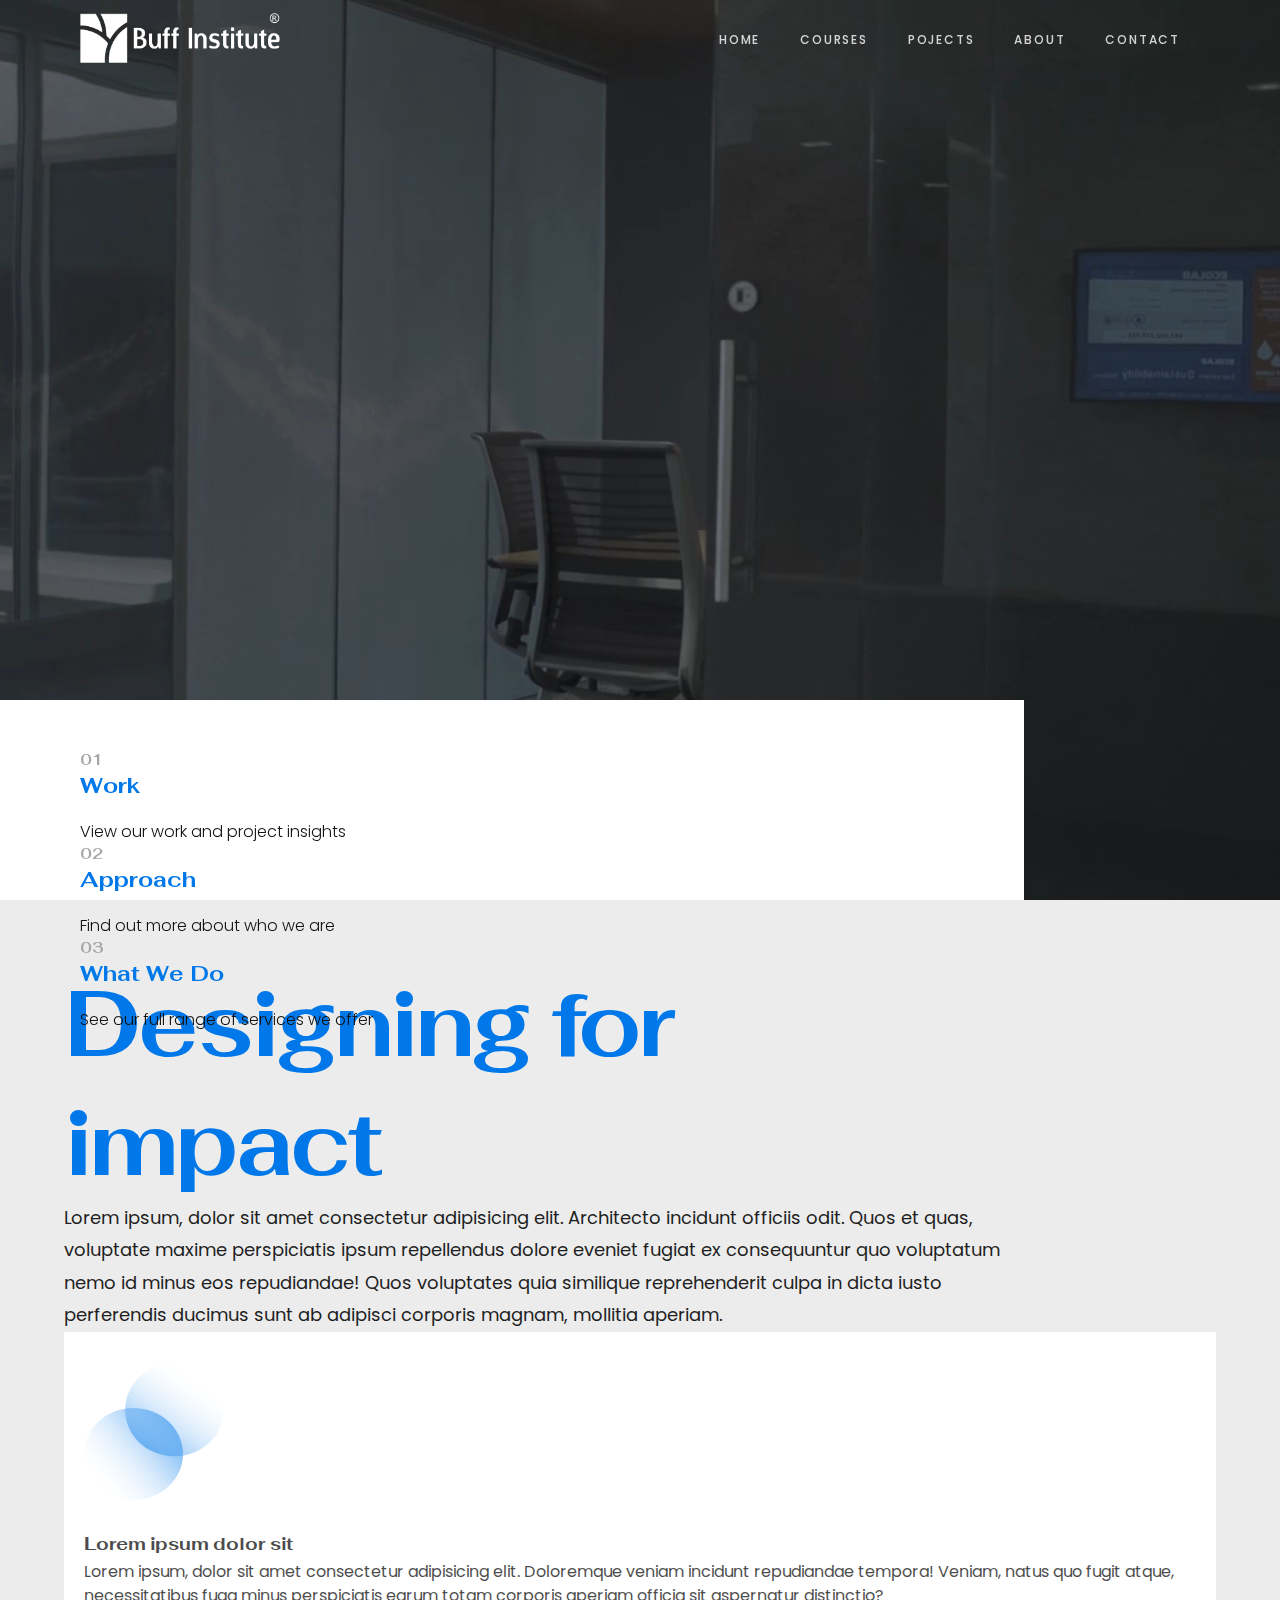
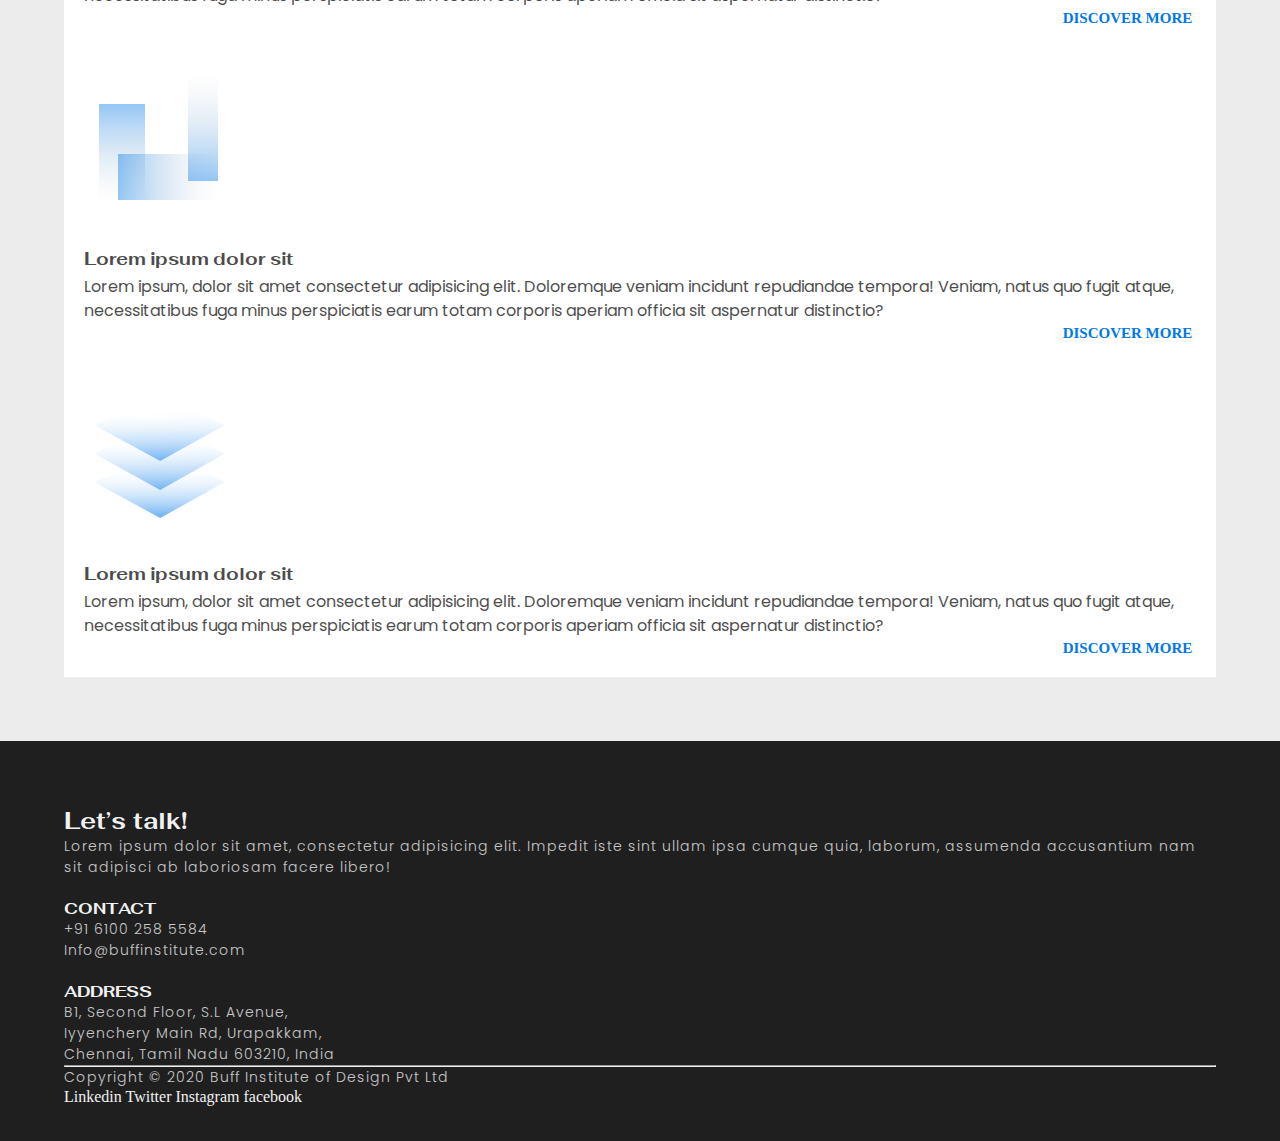
<file: index.html>
<!DOCTYPE html>
<html lang="en">

<head>
    <meta charset="UTF-8">
    <meta name="viewport" content="width=device-width, initial-scale=1.0">
    <title>Buffinstitute | Home</title>
    <link rel="stylesheet icon" type="image/png" href="image/logoam.png">
    <link rel="stylesheet" href="https://stackpath.bootstrapcdn.com/bootstrap/5.0.0-alpha2/css/bootstrap.min.css"
        integrity="sha384-DhY6onE6f3zzKbjUPRc2hOzGAdEf4/Dz+WJwBvEYL/lkkIsI3ihufq9hk9K4lVoK" crossorigin="anonymous">
    <link rel="stylesheet" href="css/style.css">
</head>

<body>
        <div id="page_indi">
            <div class="cursor" id="cursor"></div>
            <div class="cursor2" id="cursor2">
                <div class="progress-wrap">
                    <svg class="progress-circle svg-content" width="100%" height="100%" viewBox="-1 -1 102 102">
                        <path d="M50,1 a49,49 0 0,1 0,98 a49,49 0 0,1 0,-98" />
                    </svg>
                </div>
            </div>
            <div class="cursor3" id="cursor3"></div>
        </div>

            <section class="main">
                <div class="hero">
                    <video autoplay muted loop id="myVideo">
                        <source src="Vdo/v3.mp4" type="video/mp4">
                    </video>
                </div>
                <div class="nav-mobile">
                    <div class="d-flex nav-mobile-bar justify-content-between align-items-center">
                        <div class="logo">
                            <img src="image/buff-logo-w.png" alt="">
                        </div>
                        <div class="hum">
                            <img src="image/hum.svg" alt="">
                        </div>
                    </div>
                    <div class="nav-mobile-link">
                        <ul>
                            <li><a class="link animsition-link" href="index.html">Home</a></li>
                            <li>
                                <a id="course-drob-mobile"  class="link">Courses</a>
                                <div class="d-none" id="drobdown-mobile">
                                    <a class="link animsition-link" href="course.html">Ux Design</a>
                                    <a href="#">Ui Design</a>
                                    <a href="#">Ui Development</a>
                                    <a href="#">Ui Development</a>
                                    <a href="#">Ui Development</a>
                                    <a href="#">Ui Development</a>
                                </div>
                            </li>
                            <li><a class="link animsition-link" href="project.html">Pojects</a></li>
                            <li><a class="link animsition-link" href="about.html">About</a></li>
                            <li><a class="link animsition-link" href="contact.html">Contact</a></li>
                        </ul>
                    </div>
                </div>
                <div class="nav-top">
                    <div class="logo">
                        <img src="image/buff-logo-w.png" alt="">
                    </div>
                    <div class="nav-link">
                        <ul>
                            <li><a class="link animsition-link" href="index.html">Home</a></li>
                            <li id="course-drob">
                                <a class="link" href="#">Courses</a>
                                <div id="drobdown">
                                    <a class="animsition-link" href="course.html">Ux Design</a>
                                    <a class="animsition-link" href="course.html">Ui Design</a>
                                    <a class="animsition-link" href="course.html">Ui Development</a>
                                    <a class="animsition-link" href="course.html">Ui Development</a>
                                    <a class="animsition-link" href="course.html">Ui Development</a>
                                    <a class="animsition-link" href="course.html">Ui Development</a>
                                </div>
                            </li>
                            <li><a class="link animsition-link" href="project.html">Pojects</a></li>
                            <li><a class="link animsition-link" href="about.html">About</a></li>
                            <li><a class="link animsition-link" href="contact.html">Contact</a></li>
                        </ul>
                    </div>
                </div>
                <div class="bottom-box">
                    <div class="l-box">
                        <div class="row">
                            <div class="col-lg-4 bottom-bar-link">
                                <a class="link animsition-link" href="about.html">
                                    <h5>01</h5>
                                    <h3>Work
                                        <svg width="1em" height="1em" viewBox="0 0 16 16" class="bi bi-arrow-right"
                                            fill="currentColor" xmlns="http://www.w3.org/2000/svg">
                                            <path fill-rule="evenodd"
                                                d="M1 8a.5.5 0 0 1 .5-.5h11.793l-3.147-3.146a.5.5 0 0 1 .708-.708l4 4a.5.5 0 0 1 0 .708l-4 4a.5.5 0 0 1-.708-.708L13.293 8.5H1.5A.5.5 0 0 1 1 8z" />
                                        </svg>
                                    </h3>
                                    <p>View our work and project insights</p>
                                </a>
                            </div>
                            <div class="col-lg-4 bottom-bar-link-ii">
                                <a class="link animsition-link" href="about.html">
                                    <h5>02</h5>
                                    <h3>Approach
                                        <svg width="1em" height="1em" viewBox="0 0 16 16" class="bi bi-arrow-right"
                                            fill="currentColor" xmlns="http://www.w3.org/2000/svg">
                                            <path fill-rule="evenodd"
                                                d="M1 8a.5.5 0 0 1 .5-.5h11.793l-3.147-3.146a.5.5 0 0 1 .708-.708l4 4a.5.5 0 0 1 0 .708l-4 4a.5.5 0 0 1-.708-.708L13.293 8.5H1.5A.5.5 0 0 1 1 8z" />
                                        </svg>
                                    </h3>
                                    <p>Find out more about who we are </p>
                                </a>
                            </div>
                            <div class="col-lg-4 bottom-bar-link-iii">
                                <a class="link animsition-link" href="about.html">
                                    <h5>03</h5>
                                    <h3>What we do
                                        <svg width="1em" height="1em" viewBox="0 0 16 16" class="bi bi-arrow-right"
                                            fill="currentColor" xmlns="http://www.w3.org/2000/svg">
                                            <path fill-rule="evenodd"
                                                d="M1 8a.5.5 0 0 1 .5-.5h11.793l-3.147-3.146a.5.5 0 0 1 .708-.708l4 4a.5.5 0 0 1 0 .708l-4 4a.5.5 0 0 1-.708-.708L13.293 8.5H1.5A.5.5 0 0 1 1 8z" />
                                        </svg>
                                    </h3>
                                    <p>See our full range of services we offer</p>
                                </a>
                            </div>
                        </div>
                    </div>

                </div>
            </section>

            <section class="main-wraber">
                <div class="container wrab p-0 m-0">
                    <div class="row">
                        <h1>Designing for<br>impact</h1>
                    </div>
                </div>
                <div class="container design-impact">
                    <div class="row">
                        <div class="col-lg-3"></div>
                        <div class="col-lg-8 p-0">
                            <div class="d-con">
                                <p>Lorem ipsum, dolor sit amet consectetur adipisicing elit. Architecto incidunt
                                    officiis
                                    odit. Quos et quas, voluptate maxime perspiciatis ipsum repellendus dolore eveniet
                                    fugiat ex consequuntur quo voluptatum nemo id minus eos repudiandae! Quos voluptates
                                    quia similique reprehenderit culpa in dicta iusto perferendis ducimus sunt ab
                                    adipisci
                                    corporis magnam, mollitia aperiam.</p>
                            </div>
                        </div>
                    </div>
                </div>
                <div class="container mt-5">
                    <div class="row">
                        <div class="col-lg-3">
                        </div>
                        <div class="col-lg-3 p-0 p-md-2">
                            <div class="short-services">
                                <img src="image/img1.svg" alt="">
                                <h5>Lorem ipsum dolor sit</h5>
                                <p>Lorem ipsum, dolor sit amet consectetur adipisicing elit. Doloremque veniam incidunt
                                    repudiandae tempora! Veniam, natus quo fugit atque, necessitatibus fuga minus
                                    perspiciatis earum totam corporis aperiam officia sit aspernatur distinctio?</p>
                                <a class="link animsition-link" href="about.html">DISCOVER MORE
                                    <svg width="1em" height="1em" viewBox="0 0 16 16" class="bi bi-arrow-right"
                                        fill="currentColor" xmlns="http://www.w3.org/2000/svg">
                                        <path fill-rule="evenodd"
                                            d="M1 8a.5.5 0 0 1 .5-.5h11.793l-3.147-3.146a.5.5 0 0 1 .708-.708l4 4a.5.5 0 0 1 0 .708l-4 4a.5.5 0 0 1-.708-.708L13.293 8.5H1.5A.5.5 0 0 1 1 8z" />
                                    </svg>
                                </a>
                            </div>
                        </div>
                        <div class="col-lg-3 p-0 p-md-2">
                            <div class="short-services">
                                <img src="image/img2.svg" alt="">
                                <h5>Lorem ipsum dolor sit</h5>
                                <p>Lorem ipsum, dolor sit amet consectetur adipisicing elit. Doloremque veniam incidunt
                                    repudiandae tempora! Veniam, natus quo fugit atque, necessitatibus fuga minus
                                    perspiciatis earum totam corporis aperiam officia sit aspernatur distinctio?</p>
                                <a class="link animsition-link" href="about.html">DISCOVER MORE
                                    <svg width="1em" height="1em" viewBox="0 0 16 16" class="bi bi-arrow-right"
                                        fill="currentColor" xmlns="http://www.w3.org/2000/svg">
                                        <path fill-rule="evenodd"
                                            d="M1 8a.5.5 0 0 1 .5-.5h11.793l-3.147-3.146a.5.5 0 0 1 .708-.708l4 4a.5.5 0 0 1 0 .708l-4 4a.5.5 0 0 1-.708-.708L13.293 8.5H1.5A.5.5 0 0 1 1 8z" />
                                    </svg>
                                </a>
                            </div>
                        </div>
                        <div class="col-lg-3 p-0 p-md-2">
                            <div class="short-services">
                                <img src="image/img3.svg" alt="">
                                <h5>Lorem ipsum dolor sit</h5>
                                <p>Lorem ipsum, dolor sit amet consectetur adipisicing elit. Doloremque veniam incidunt
                                    repudiandae tempora! Veniam, natus quo fugit atque, necessitatibus fuga minus
                                    perspiciatis earum totam corporis aperiam officia sit aspernatur distinctio?</p>
                                <a class="link animsition-link" href="about.html">DISCOVER MORE
                                    <svg width="1em" height="1em" viewBox="0 0 16 16" class="bi bi-arrow-right"
                                        fill="currentColor" xmlns="http://www.w3.org/2000/svg">
                                        <path fill-rule="evenodd"
                                            d="M1 8a.5.5 0 0 1 .5-.5h11.793l-3.147-3.146a.5.5 0 0 1 .708-.708l4 4a.5.5 0 0 1 0 .708l-4 4a.5.5 0 0 1-.708-.708L13.293 8.5H1.5A.5.5 0 0 1 1 8z" />
                                    </svg>
                                </a>
                            </div>
                        </div>
                    </div>
                </div>
            </section>


            <footer>
                <div class="footer-wrab">
                    <div class="container pt-5">
                        <div class="row">
                            <div class="col-lg-4">
                                <h2>Let’s talk!</h2>
                                <p>Lorem ipsum dolor sit amet, consectetur adipisicing elit. Impedit iste sint ullam
                                    ipsa
                                    cumque quia, laborum, assumenda accusantium nam sit adipisci ab laboriosam facere
                                    libero!</p>
                            </div>
                            <div class="col-lg-2"></div>
                            <div class="col-lg-3">
                                <h4>Contact</h4>
                                <p>+91 6100 258 5584</p>
                                <p>Info@buffinstitute.com</p>
                            </div>
                            <div class="col-lg-3">
                                <h4>ADDRESS</h4>
                                <p>B1, Second Floor, S.L Avenue,<br>
                                    Iyyenchery Main Rd, Urapakkam,<br>
                                    Chennai, Tamil Nadu 603210, India</p>
                            </div>
                        </div>
                        <hr>
                        <div class="row">
                            <div class="col-lg-6">
                                <p>Copyright © 2020 Buff Institute of Design Pvt Ltd</p>
                            </div>
                            <div class="col-lg-6">
                                <div class="d-flex justify-content-between">
                                    <a href="https://www.linkedin.com/company/buff-institute-of-design/?originalSubdomain=in" target="_blank">Linkedin</a>
                                    <a href="https://twitter.com/BIOD_Official" target="_blank">Twitter</a>
                                    <a href="https://www.instagram.com/buff_institute/channel/?hl=en" target="_blank">Instagram</a>
                                    <a href="https://www.facebook.com/buffinstitute/" target="_blank">facebook</a>
                                </div>
                            </div>
                        </div>
                    </div>
                </div>
            </footer>
    <script src="https://code.jquery.com/jquery-3.5.1.min.js"></script>
    <!-- JavaScript Bundle with Popper.js -->
    <script src="https://stackpath.bootstrapcdn.com/bootstrap/5.0.0-alpha2/js/bootstrap.bundle.min.js"
        integrity="sha384-BOsAfwzjNJHrJ8cZidOg56tcQWfp6y72vEJ8xQ9w6Quywb24iOsW913URv1IS4GD"
        crossorigin="anonymous"></script>
    <script src="src/scroll.js"></script>
    <script src="src/index.js"></script>
</body>

</html>
</file>
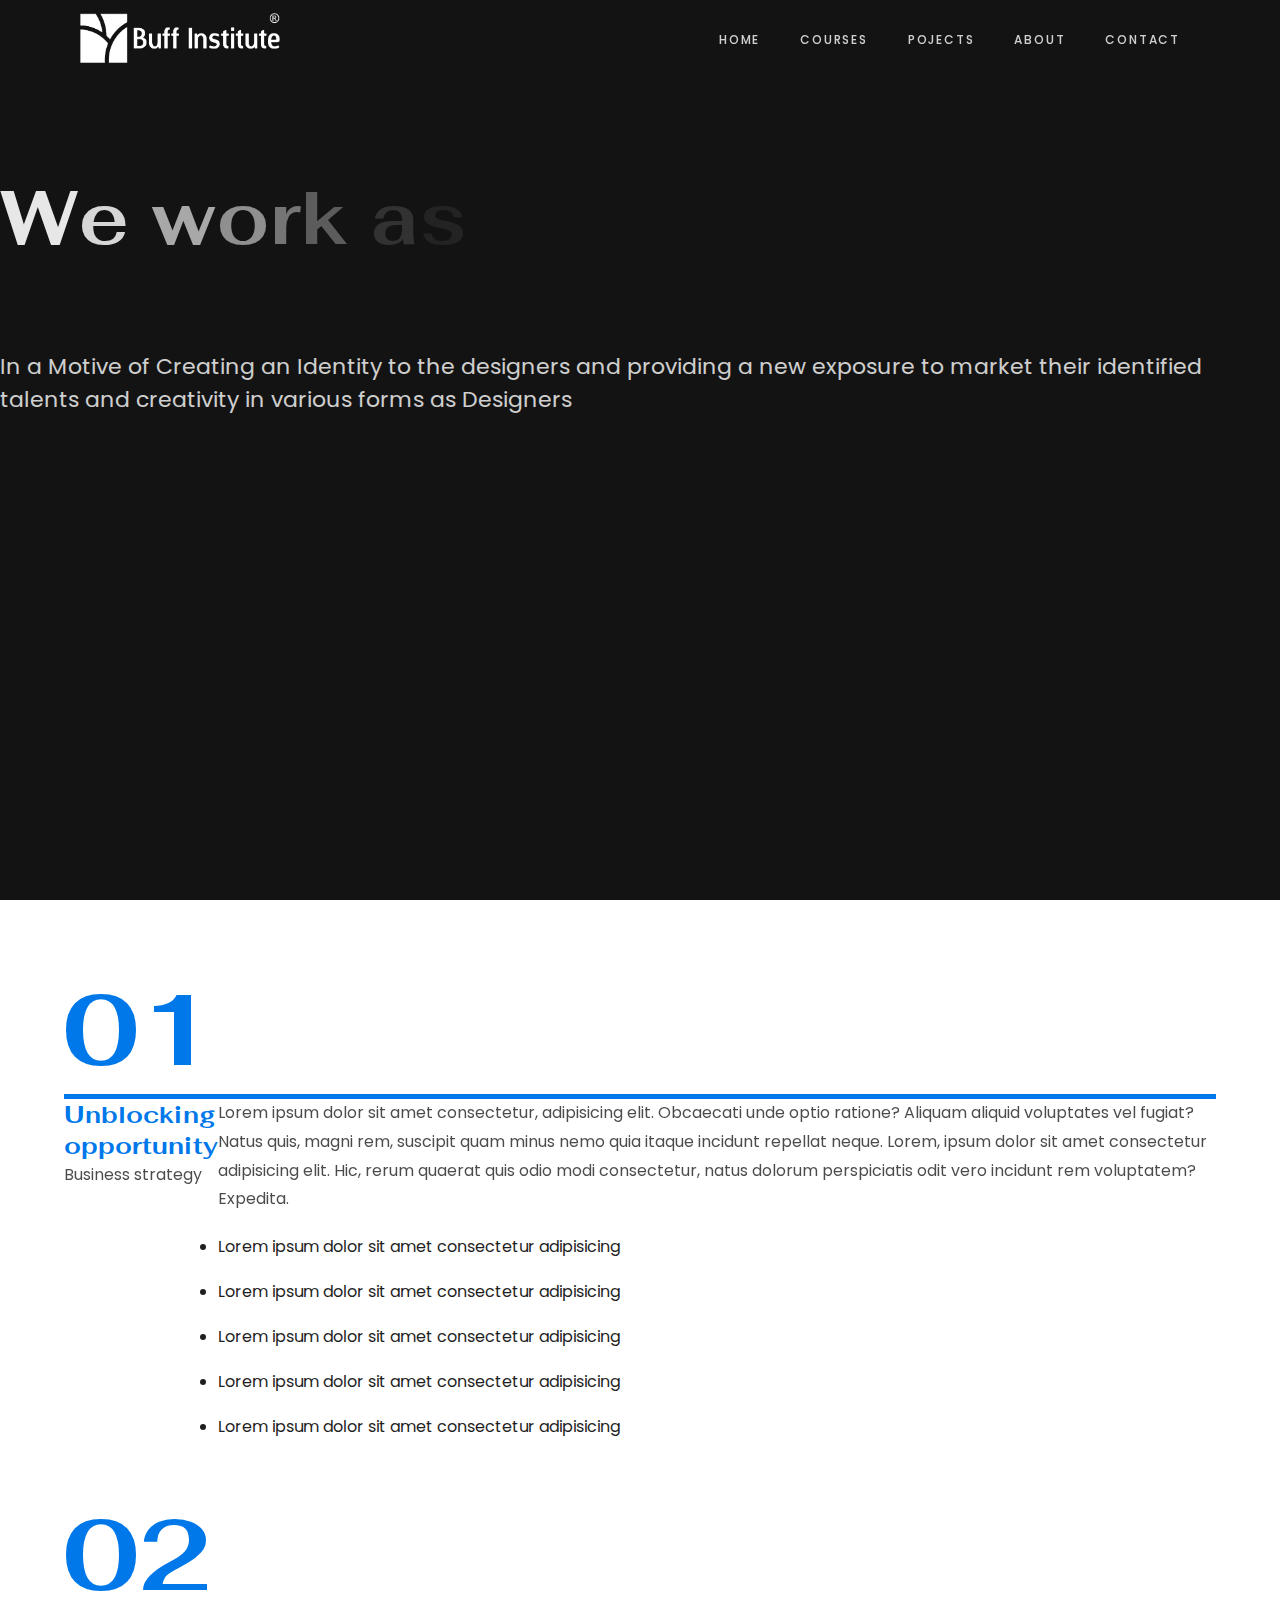
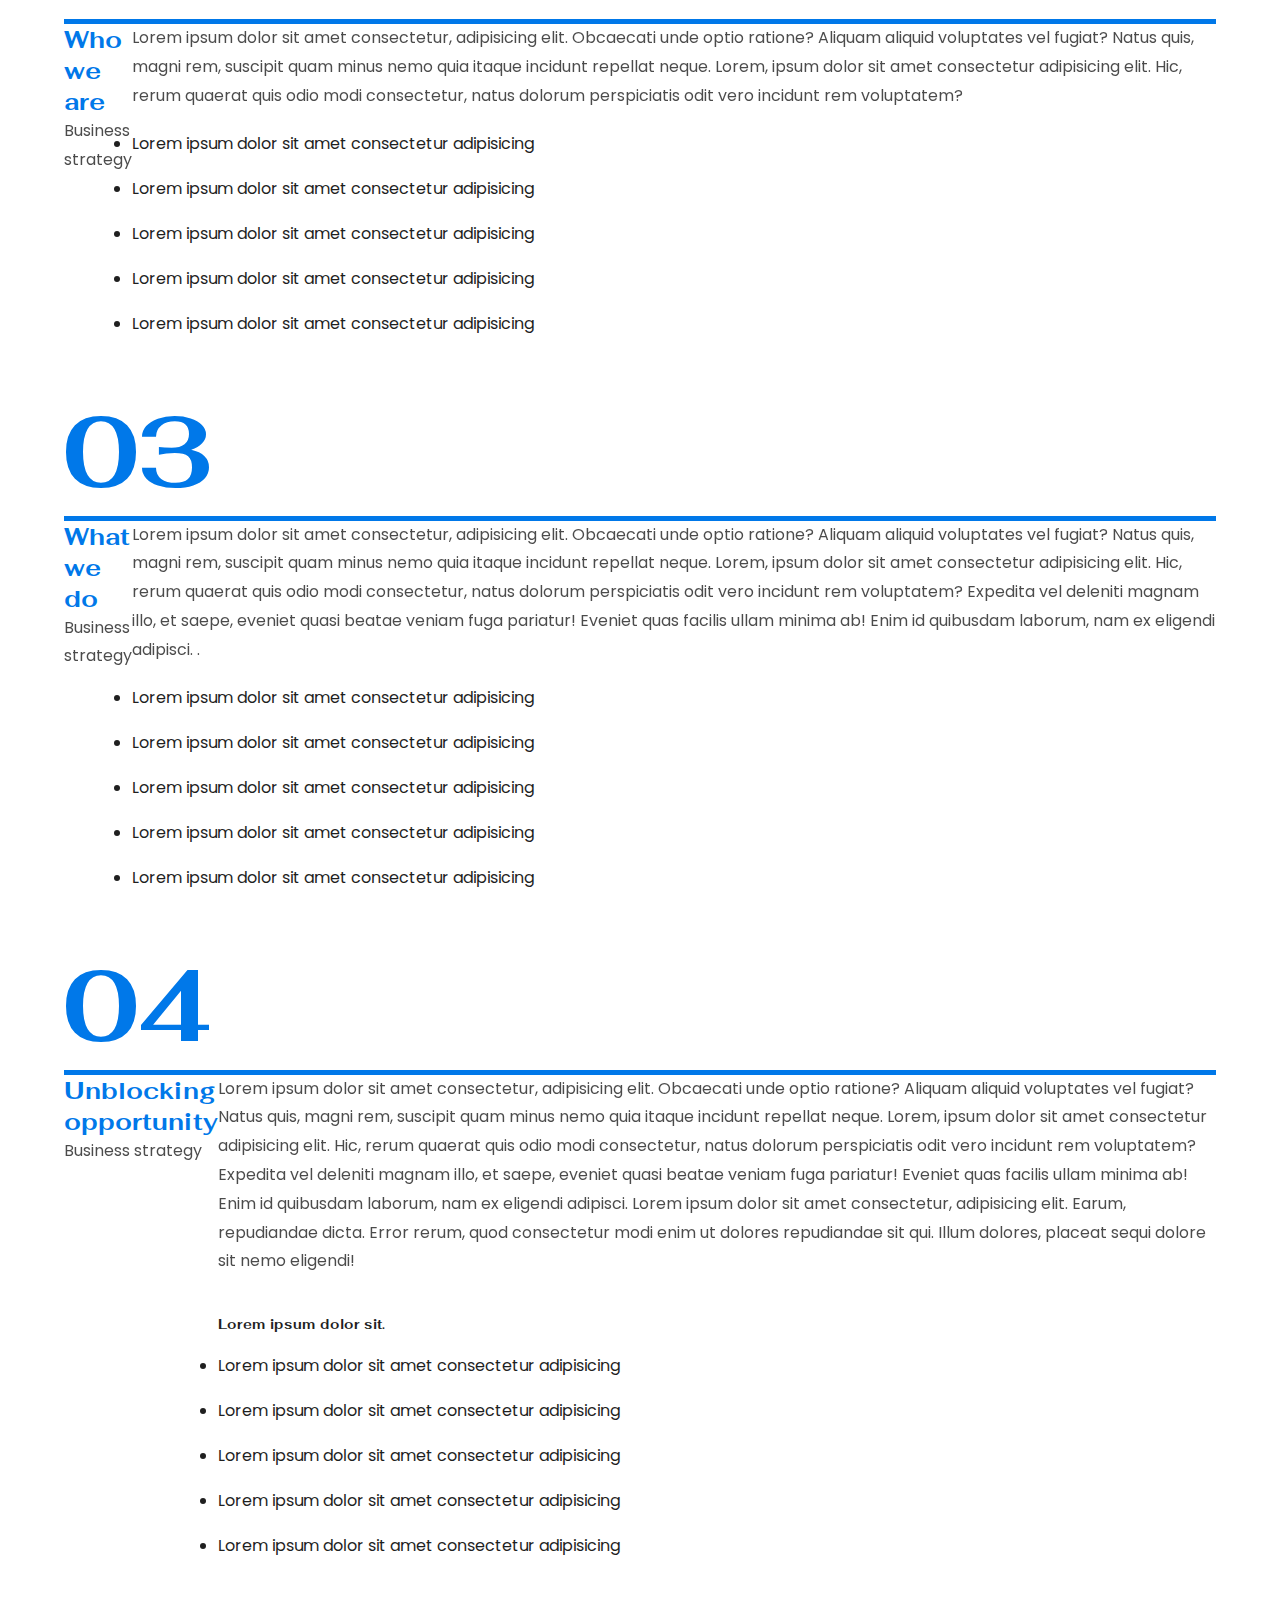
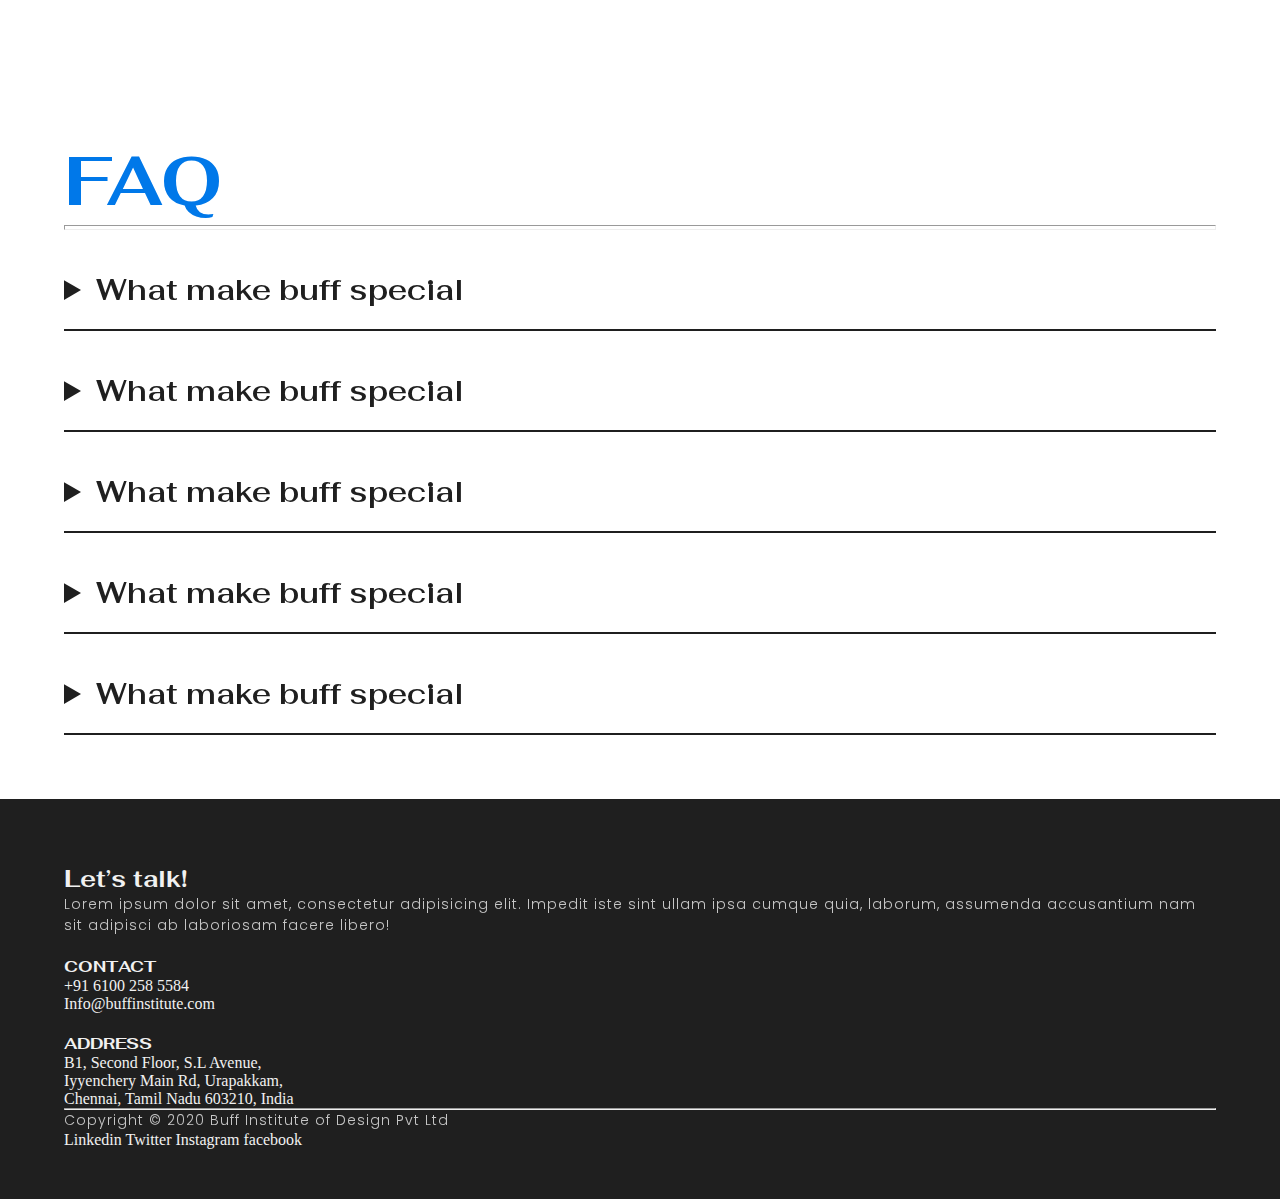
<file: about.html>
<!DOCTYPE html>
<html lang="en">

<head>
    <meta charset="UTF-8">
    <meta name="viewport" content="width=device-width, initial-scale=1.0">
    <title>Buffinstitute | About</title>
    <link rel="stylesheet icon" type="image/png" href="image/logoam.png">
    <link rel="stylesheet" href="https://stackpath.bootstrapcdn.com/bootstrap/5.0.0-alpha2/css/bootstrap.min.css"
        integrity="sha384-DhY6onE6f3zzKbjUPRc2hOzGAdEf4/Dz+WJwBvEYL/lkkIsI3ihufq9hk9K4lVoK" crossorigin="anonymous">
    <link rel="stylesheet" href="css/style.css">
</head>

<body>
        <div id="page_indi">
            <div class="cursor" id="cursor"></div>
            <div class="cursor2" id="cursor2">
                <div class="progress-wrap">
                    <svg class="progress-circle svg-content" width="100%" height="100%" viewBox="-1 -1 102 102">
                        <path d="M50,1 a49,49 0 0,1 0,98 a49,49 0 0,1 0,-98" />
                    </svg>
                </div>
            </div>
            <div class="cursor3" id="cursor3"></div>
        </div>

        <div>
            <section class="main about course">
                <div class="nav-mobile">
                    <div class="d-flex nav-mobile-bar justify-content-between align-items-center">
                        <div class="logo">
                            <img src="image/buff-logo-w.png" alt="">
                        </div>
                        <div class="hum">
                            <img src="image/hum.svg" alt="">
                        </div>
                    </div>
                    <div class="nav-mobile-link">
                        <ul>
                            <li><a class="link animsition-link" href="index.html">Home</a></li>
                            <li>
                                <a id="course-drob-mobile"  class="link">Courses</a>
                                <div class="d-none" id="drobdown-mobile">
                                    <a class="link animsition-link" href="course.html">Ux Design</a>
                                    <a href="#">Ui Design</a>
                                    <a href="#">Ui Development</a>
                                    <a href="#">Ui Development</a>
                                    <a href="#">Ui Development</a>
                                    <a href="#">Ui Development</a>
                                </div>
                            </li>
                            <li><a class="link animsition-link" href="project.html">Pojects</a></li>
                            <li><a class="link animsition-link" href="about.html">About</a></li>
                            <li><a class="link animsition-link" href="contact.html">Contact</a></li>
                        </ul>
                    </div>
                </div>
                <div class="nav-top">
                    <div class="logo">
                        <img src="image/buff-logo-w.png" alt="">
                    </div>
                    <div class="nav-link">
                        <ul>
                            <li><a class="link animsition-link" href="index.html">Home</a></li>
                            <li id="course-drob">
                                <a class="link" href="#">Courses</a>
                                <div id="drobdown">
                                    <a class="animsition-link" href="course.html">Ux Design</a>
                                    <a class="animsition-link" href="course.html">Ui Design</a>
                                    <a class="animsition-link" href="course.html">Ui Development</a>
                                    <a class="animsition-link" href="course.html">Ui Development</a>
                                    <a class="animsition-link" href="course.html">Ui Development</a>
                                    <a class="animsition-link" href="course.html">Ui Development</a>
                                </div>
                            </li>
                            <li><a class="link animsition-link" href="project.html">Pojects</a></li>
                            <li><a class="link animsition-link" href="about.html">About</a></li>
                            <li><a class="link animsition-link" href="contact.html">Contact</a></li>
                        </ul>
                    </div>
                </div>
                <div class="size-box"></div>
                <div class="container about-hero">
                    <div class="row justify-content-center">
                        <div class="col-lg-9 text-center">
                            <h1 id="a-text">We work as an extension of your team</h1>
                            <p>In a Motive of Creating an Identity to the designers and providing a new exposure to market their identified talents and creativity in various forms as Designers
                            </p>
                        </div>
                    </div>
                </div>
            </section>
            <section class="about-one">
                <div class="container">
                    <div class="row">
                        <div class="col-lg-5">
                            <h1>01</h1>
                        </div>
                        <div class="col-lg-7 pt-4  one-border p-0">
                            <div class="about-sec">
                                <div class="col-lg-3">
                                    <h2>Unblocking opportunity</h2>
                                    <p>Business strategy</p>
                                </div>
                                <div class="col-lg-8 ml-0 ml-lg-5">
                                    <p>Lorem ipsum dolor sit amet consectetur, adipisicing elit. Obcaecati unde optio
                                        ratione?
                                        Aliquam aliquid voluptates vel fugiat? Natus quis, magni rem, suscipit quam
                                        minus nemo quia
                                        itaque incidunt repellat neque. Lorem, ipsum dolor sit amet consectetur
                                        adipisicing elit.
                                        Hic, rerum quaerat quis odio modi consectetur, natus dolorum perspiciatis odit
                                        vero incidunt
                                        rem voluptatem? Expedita.</h5>
                                    <ul>
                                        <li>Lorem ipsum dolor sit amet consectetur adipisicing </li>
                                        <li>Lorem ipsum dolor sit amet consectetur adipisicing </li>
                                        <li>Lorem ipsum dolor sit amet consectetur adipisicing </li>
                                        <li>Lorem ipsum dolor sit amet consectetur adipisicing </li>
                                        <li>Lorem ipsum dolor sit amet consectetur adipisicing </li>
                                    </ul>
                                </div>
                            </div>
                        </div>
                    </div>
                </div>
                <div class="container">
                    <div class="row">
                        <div class="col-lg-5">
                            <h1>02</h1>
                        </div>
                        <div class="col-lg-7 pt-4 one-border p-0">
                            <div class="about-sec">
                                <div class="col-lg-3">
                                    <h2>Who we are</h2>
                                    <p>Business strategy</p>
                                </div>
                                <div class="col-lg-8 m-0 ml-lg-5">
                                    <p>Lorem ipsum dolor sit amet consectetur, adipisicing elit. Obcaecati unde optio
                                        ratione?
                                        Aliquam aliquid voluptates vel fugiat? Natus quis, magni rem, suscipit quam
                                        minus nemo quia
                                        itaque incidunt repellat neque. Lorem, ipsum dolor sit amet consectetur
                                        adipisicing elit.
                                        Hic, rerum quaerat quis odio modi consectetur, natus dolorum perspiciatis odit
                                        vero incidunt
                                        rem voluptatem? </h5>
                                    <ul>
                                        <li>Lorem ipsum dolor sit amet consectetur adipisicing </li>
                                        <li>Lorem ipsum dolor sit amet consectetur adipisicing </li>
                                        <li>Lorem ipsum dolor sit amet consectetur adipisicing </li>
                                        <li>Lorem ipsum dolor sit amet consectetur adipisicing </li>
                                        <li>Lorem ipsum dolor sit amet consectetur adipisicing </li>
                                    </ul>
                                </div>
                            </div>
                        </div>
                    </div>
                </div>

                <div class="container">
                    <div class="row">
                        <div class="col-lg-5">
                            <h1>03</h1>
                        </div>
                        <div class="col-lg-7 pt-4  one-border p-0">
                            <div class="about-sec">
                                <div class="col-lg-3">
                                    <h2>What we do</h2>
                                    <p>Business strategy</p>
                                </div>
                                <div class="col-lg-8 m-0 ml-lg-5">
                                    <p>Lorem ipsum dolor sit amet consectetur, adipisicing elit. Obcaecati unde optio
                                        ratione?
                                        Aliquam aliquid voluptates vel fugiat? Natus quis, magni rem, suscipit quam
                                        minus nemo quia
                                        itaque incidunt repellat neque. Lorem, ipsum dolor sit amet consectetur
                                        adipisicing elit.
                                        Hic, rerum quaerat quis odio modi consectetur, natus dolorum perspiciatis odit
                                        vero incidunt
                                        rem voluptatem? Expedita vel deleniti magnam illo, et saepe, eveniet quasi
                                        beatae veniam
                                        fuga pariatur! Eveniet quas facilis ullam minima ab! Enim id quibusdam laborum,
                                        nam ex
                                        eligendi adipisci. .</h5>
                                    <ul>
                                        <li>Lorem ipsum dolor sit amet consectetur adipisicing </li>
                                        <li>Lorem ipsum dolor sit amet consectetur adipisicing </li>
                                        <li>Lorem ipsum dolor sit amet consectetur adipisicing </li>
                                        <li>Lorem ipsum dolor sit amet consectetur adipisicing </li>
                                        <li>Lorem ipsum dolor sit amet consectetur adipisicing </li>
                                    </ul>
                                </div>
                            </div>
                        </div>
                    </div>
                </div>

                <div class="container">
                    <div class="row">
                        <div class="col-lg-5">
                            <h1>04</h1>
                        </div>
                        <div class="col-lg-7 pt-4  one-border p-0">
                            <div class="about-sec">
                                <div class="col-lg-3">
                                    <h2>Unblocking opportunity</h2>
                                    <p>Business strategy</p>
                                </div>
                                <div class="col-lg-8 m-0 ml-lg-5">
                                    <p>Lorem ipsum dolor sit amet consectetur, adipisicing elit. Obcaecati unde optio
                                        ratione?
                                        Aliquam aliquid voluptates vel fugiat? Natus quis, magni rem, suscipit quam
                                        minus nemo quia
                                        itaque incidunt repellat neque. Lorem, ipsum dolor sit amet consectetur
                                        adipisicing elit.
                                        Hic, rerum quaerat quis odio modi consectetur, natus dolorum perspiciatis odit
                                        vero incidunt
                                        rem voluptatem? Expedita vel deleniti magnam illo, et saepe, eveniet quasi
                                        beatae veniam
                                        fuga pariatur! Eveniet quas facilis ullam minima ab! Enim id quibusdam laborum,
                                        nam ex
                                        eligendi adipisci. Lorem ipsum dolor sit amet consectetur, adipisicing elit.
                                        Earum,
                                        repudiandae dicta. Error rerum, quod consectetur modi enim ut dolores
                                        repudiandae sit qui.
                                        Illum dolores, placeat sequi dolore sit nemo eligendi!</p>
                                    <h5>Lorem ipsum dolor sit.</h5>
                                    <ul>
                                        <li>Lorem ipsum dolor sit amet consectetur adipisicing </li>
                                        <li>Lorem ipsum dolor sit amet consectetur adipisicing </li>
                                        <li>Lorem ipsum dolor sit amet consectetur adipisicing </li>
                                        <li>Lorem ipsum dolor sit amet consectetur adipisicing </li>
                                        <li>Lorem ipsum dolor sit amet consectetur adipisicing </li>
                                    </ul>
                                </div>
                            </div>
                        </div>
                    </div>
            </section>

            <section class="faq">
                <div class="container">
                    <div>
                        <h1>FAQ</h1>
                        <hr>
                    </div>
                    <div class="row">
                        <div class="col-lg-4"></div>
                        <div class="col-lg-8">
                            <details>
                                <summary>
                                    What make buff special
                                </summary>
                                <div class="faq-inner">
                                    <p>Lorem ipsum dolor sit amet consectetur adipisicing elit. At, incidunt.</p>
                                    <ul>
                                        <li>ipsum dolor sit amet consectetur</li>
                                        <li>ipsum dolor sit amet consectetur</li>
                                        <li>ipsum dolor sit amet consectetur</li>
                                        <li>ipsum dolor sit amet consectetur</li>
                                        <li>ipsum dolor sit amet consectetur</li>
                                    </ul>
                                </div>
                            </details>
                            <details>
                                <summary>
                                    What make buff special
                                </summary>
                                <div class="faq-inner">
                                    <p>Lorem ipsum dolor sit amet consectetur adipisicing elit. At, incidunt.</p>
                                    <ul>
                                        <li>ipsum dolor sit amet consectetur</li>
                                        <li>ipsum dolor sit amet consectetur</li>
                                        <li>ipsum dolor sit amet consectetur</li>
                                        <li>ipsum dolor sit amet consectetur</li>
                                        <li>ipsum dolor sit amet consectetur</li>
                                    </ul>
                                </div>
                            </details>
                            <details>
                                <summary>
                                    What make buff special
                                </summary>
                                <div class="faq-inner">
                                    <p>Lorem ipsum dolor sit amet consectetur adipisicing elit. At, incidunt.</p>
                                    <ul>
                                        <li>ipsum dolor sit amet consectetur</li>
                                        <li>ipsum dolor sit amet consectetur</li>
                                        <li>ipsum dolor sit amet consectetur</li>
                                        <li>ipsum dolor sit amet consectetur</li>
                                        <li>ipsum dolor sit amet consectetur</li>
                                    </ul>
                                </div>
                            </details>
                            <details>
                                <summary>
                                    What make buff special
                                </summary>
                                <div class="faq-inner">
                                    <p>Lorem ipsum dolor sit amet consectetur adipisicing elit. At, incidunt.</p>
                                    <ul>
                                        <li>ipsum dolor sit amet consectetur</li>
                                        <li>ipsum dolor sit amet consectetur</li>
                                        <li>ipsum dolor sit amet consectetur</li>
                                        <li>ipsum dolor sit amet consectetur</li>
                                        <li>ipsum dolor sit amet consectetur</li>
                                    </ul>
                                </div>
                            </details>
                            <details>
                                <summary>
                                    What make buff special
                                </summary>
                                <div class="faq-inner">
                                    <p>Lorem ipsum dolor sit amet consectetur adipisicing elit. At, incidunt.</p>
                                    <ul>
                                        <li>ipsum dolor sit amet consectetur</li>
                                        <li>ipsum dolor sit amet consectetur</li>
                                        <li>ipsum dolor sit amet consectetur</li>
                                        <li>ipsum dolor sit amet consectetur</li>
                                        <li>ipsum dolor sit amet consectetur</li>
                                    </ul>
                                </div>
                            </details>
                        </div>
                    </div>
                </div>

            </section>
            <footer>
                <div class="footer-wrab">
                    <div class="container pt-5">
                        <div class="row">
                            <div class="col-lg-4">
                                <h2>Let’s talk!</h2>
                                <p>Lorem ipsum dolor sit amet, consectetur adipisicing elit. Impedit iste sint ullam
                                    ipsa
                                    cumque quia, laborum, assumenda accusantium nam sit adipisci ab laboriosam facere
                                    libero!</p>
                            </div>
                            <div class="col-lg-2"></div>
                            <div class="col-lg-3">
                                <h4>Contact</h4>
                                <a>+91 6100 258 5584</a><br>
                                <a>Info@buffinstitute.com</a>
                            </div>
                            <div class="col-lg-3">
                                <h4>ADDRESS</h4>
                                <a>B1, Second Floor, S.L Avenue,<br>
                                    Iyyenchery Main Rd, Urapakkam,<br>
                                    Chennai, Tamil Nadu 603210, India</a>
                            </div>
                        </div>
                        <hr>
                        <div class="row">
                            <div class="col-lg-6">
                                <p>Copyright © 2020 Buff Institute of Design Pvt Ltd</p>
                            </div>
                            <div class="col-lg-6">
                                <div class="d-flex justify-content-between">
                                    <a href="https://www.linkedin.com/company/buff-institute-of-design/?originalSubdomain=in" target="_blank">Linkedin</a>
                                    <a href="https://twitter.com/BIOD_Official" target="_blank">Twitter</a>
                                    <a href="https://www.instagram.com/buff_institute/channel/?hl=en" target="_blank">Instagram</a>
                                    <a href="https://www.facebook.com/buffinstitute/" target="_blank">facebook</a>
                                </div>
                            </div>
                        </div>
                    </div>
                </div>
            </footer>
    <script src="https://code.jquery.com/jquery-3.5.1.min.js"
        integrity="sha256-9/aliU8dGd2tb6OSsuzixeV4y/faTqgFtohetphbbj0=" crossorigin="anonymous"></script>
    <!-- JavaScript Bundle with Popper.js -->
    <script src="https://stackpath.bootstrapcdn.com/bootstrap/5.0.0-alpha2/js/bootstrap.bundle.min.js"
        integrity="sha384-BOsAfwzjNJHrJ8cZidOg56tcQWfp6y72vEJ8xQ9w6Quywb24iOsW913URv1IS4GD"
        crossorigin="anonymous"></script>
    <script src="src/scroll.js"></script>
    <script src="src/index.js"></script>
</body>

</html>
</file>
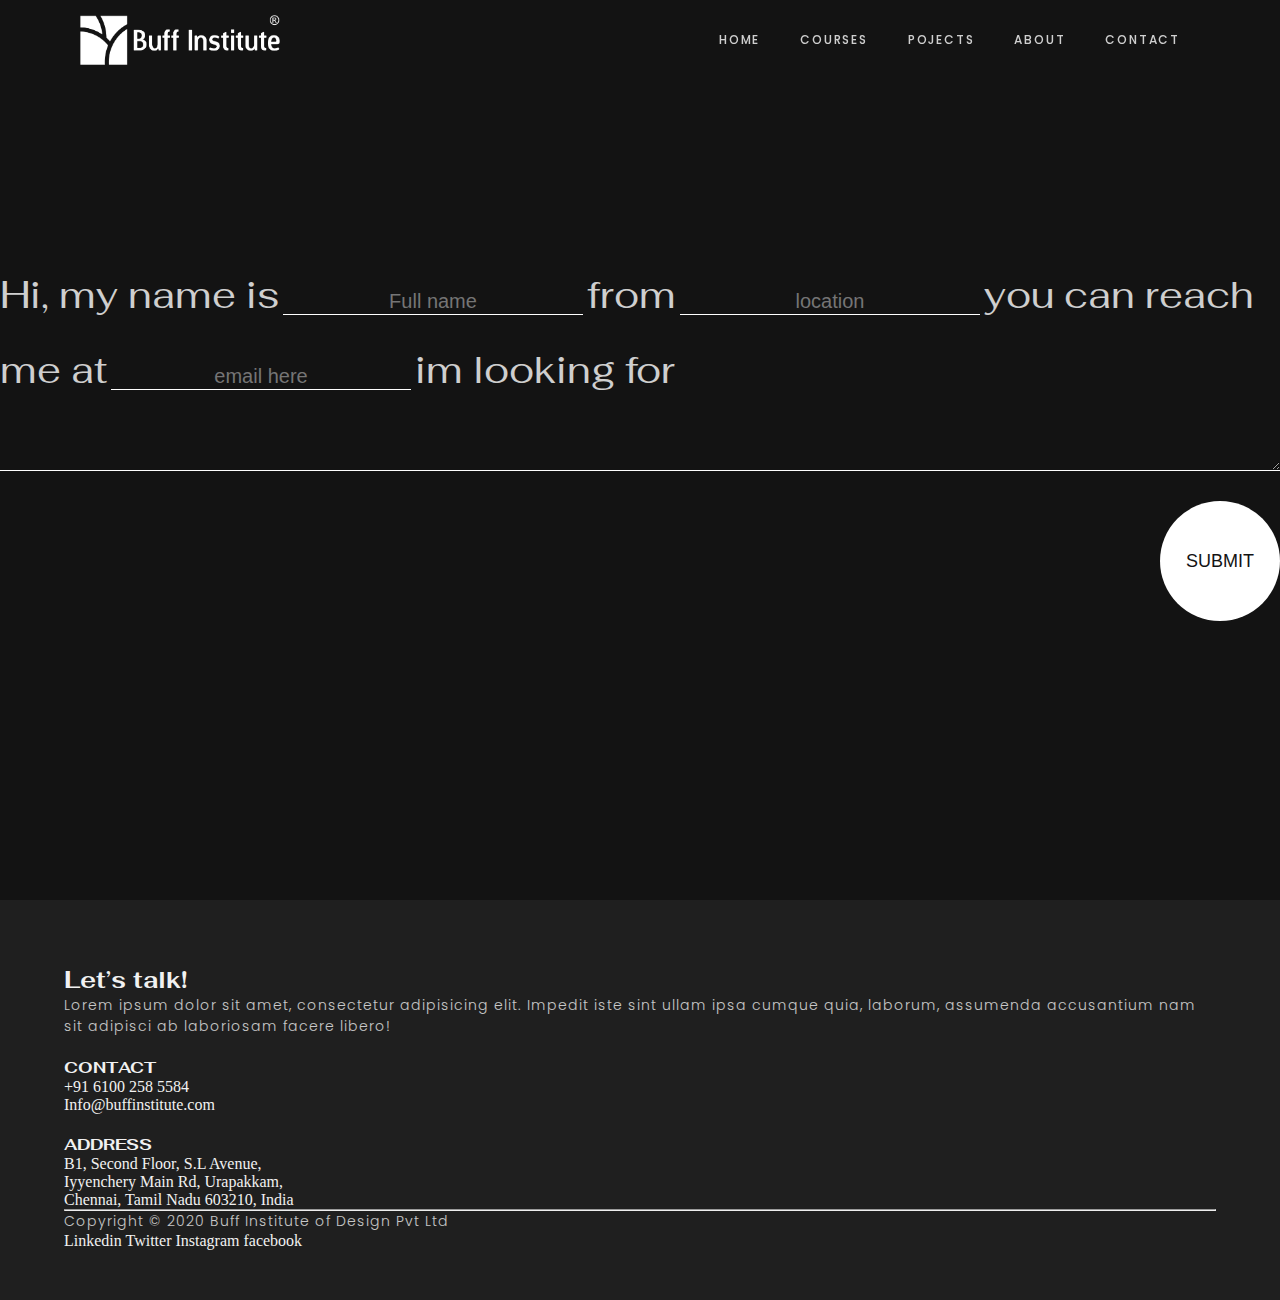
<file: contact.html>
<head>
    <meta charset="UTF-8">
    <meta name="viewport" content="width=device-width, initial-scale=1.0">
    <title>Buffinstitute | Contact</title>
    <link rel="stylesheet icon" type="image/png" href="image/logoam.png">
    <link rel="stylesheet" href="https://stackpath.bootstrapcdn.com/bootstrap/5.0.0-alpha2/css/bootstrap.min.css"
        integrity="sha384-DhY6onE6f3zzKbjUPRc2hOzGAdEf4/Dz+WJwBvEYL/lkkIsI3ihufq9hk9K4lVoK" crossorigin="anonymous">
    <link rel="stylesheet" href="css/style.css">
    <link rel="stylesheet" href="css/animsition.min.css">

</head>

<body>
        <section class="contact">
            <div class="nav-mobile">
                <div class="d-flex nav-mobile-bar justify-content-between align-items-center">
                    <div class="logo">
                        <img src="image/buff-logo-w.png" alt="">
                    </div>
                    <div class="hum">
                        <img src="image/hum.svg" alt="">
                    </div>
                </div>
                <div class="nav-mobile-link">
                    <ul>
                        <li><a class="link animsition-link" href="index.html">Home</a></li>
                        <li>
                            <a id="course-drob-mobile" class="link">Courses</a>
                            <div class="d-none" id="drobdown-mobile">
                                <a class="link animsition-link" href="course.html">Ux Design</a>
                                <a href="#">Ui Design</a>
                                <a href="#">Ui Development</a>
                                <a href="#">Ui Development</a>
                                <a href="#">Ui Development</a>
                                <a href="#">Ui Development</a>
                            </div>
                        </li>
                        <li><a class="link animsition-link" href="project.html">Pojects</a></li>
                        <li><a class="link animsition-link" href="about.html">About</a></li>
                        <li><a class="link animsition-link" href="contact.html">Contact</a></li>
                    </ul>
                </div>
            </div>
            <div class="nav-top">
                <div class="logo">
                    <img src="image/buff-logo-w.png" alt="">
                </div>
                <div class="nav-link">
                    <ul>
                        <li><a class="link animsition-link" href="index.html">Home</a></li>
                        <li id="course-drob">
                            <a class="link" href="#">Courses</a>
                            <div id="drobdown">
                                <a class="animsition-link" href="course.html">Ux Design</a>
                                <a class="animsition-link" href="course.html">Ui Design</a>
                                <a class="animsition-link" href="course.html">Ui Development</a>
                                <a class="animsition-link" href="course.html">Ui Development</a>
                                <a class="animsition-link" href="course.html">Ui Development</a>
                                <a class="animsition-link" href="course.html">Ui Development</a>
                            </div>
                        </li>
                        <li><a class="link animsition-link" href="project.html">Pojects</a></li>
                        <li><a class="link animsition-link" href="about.html">About</a></li>
                        <li><a class="link animsition-link" href="contact.html">Contact</a></li>
                    </ul>
                </div>
            </div>
            <div class="size-box"></div>
            <div class="container">
                <div class="row justify-content-center">
                    <div class="col-lg-12">
                        <div class="contact_form">
                            <form action="">
                                <div>
                                    <span>Hi, my name is</span>
                                    <input type="text" placeholder="Full name">
                                    <span>from</span>
                                    <input type="text" placeholder="location">
                                    <span>you can reach me at</span>
                                    <input type="text" placeholder="email here">
                                    <span>im looking for</span><br>
                                    <textarea name="" id="" cols="30" rows="2"></textarea>
                                    <input type="submit" class="submit">
                                </div>
                            </form>
                        </div>
                    </div>
                </div>
            </div>
        </section>
        <footer>
            <div class="footer-wrab">
                <div class="container pt-5">
                    <div class="row">
                        <div class="col-lg-4">
                            <h2>Let’s talk!</h2>
                            <p>Lorem ipsum dolor sit amet, consectetur adipisicing elit. Impedit iste sint ullam
                                ipsa
                                cumque quia, laborum, assumenda accusantium nam sit adipisci ab laboriosam facere
                                libero!</p>
                        </div>
                        <div class="col-lg-2"></div>
                        <div class="col-lg-3">
                            <h4>Contact</h4>
                            <a>+91 6100 258 5584</a><br>
                            <a>Info@buffinstitute.com</a>
                        </div>
                        <div class="col-lg-3">
                            <h4>ADDRESS</h4>
                            <a>B1, Second Floor, S.L Avenue,<br>
                                Iyyenchery Main Rd, Urapakkam,<br>
                                Chennai, Tamil Nadu 603210, India</a>
                        </div>
                    </div>
                    <hr>
                    <div class="row">
                        <div class="col-lg-6">
                            <p>Copyright © 2020 Buff Institute of Design Pvt Ltd</p>
                        </div>
                        <div class="col-lg-6">
                            <div class="d-flex justify-content-between">
                                <a href="https://www.linkedin.com/company/buff-institute-of-design/?originalSubdomain=in" target="_blank">Linkedin</a>
                                    <a href="https://twitter.com/BIOD_Official" target="_blank">Twitter</a>
                                    <a href="https://www.instagram.com/buff_institute/channel/?hl=en" target="_blank">Instagram</a>
                                    <a href="https://www.facebook.com/buffinstitute/" target="_blank">facebook</a>
                            </div>
                        </div>
                    </div>
                </div>
            </div>
        </footer>
    <script src="https://code.jquery.com/jquery-3.5.1.min.js"></script>
    <!-- JavaScript Bundle with Popper.js -->
    <script src="https://stackpath.bootstrapcdn.com/bootstrap/5.0.0-alpha2/js/bootstrap.bundle.min.js"
        integrity="sha384-BOsAfwzjNJHrJ8cZidOg56tcQWfp6y72vEJ8xQ9w6Quywb24iOsW913URv1IS4GD"
        crossorigin="anonymous"></script>
    <script src="src/scroll.js"></script>
    <script src="src/index.js"></script>
</body>

</html>
</file>
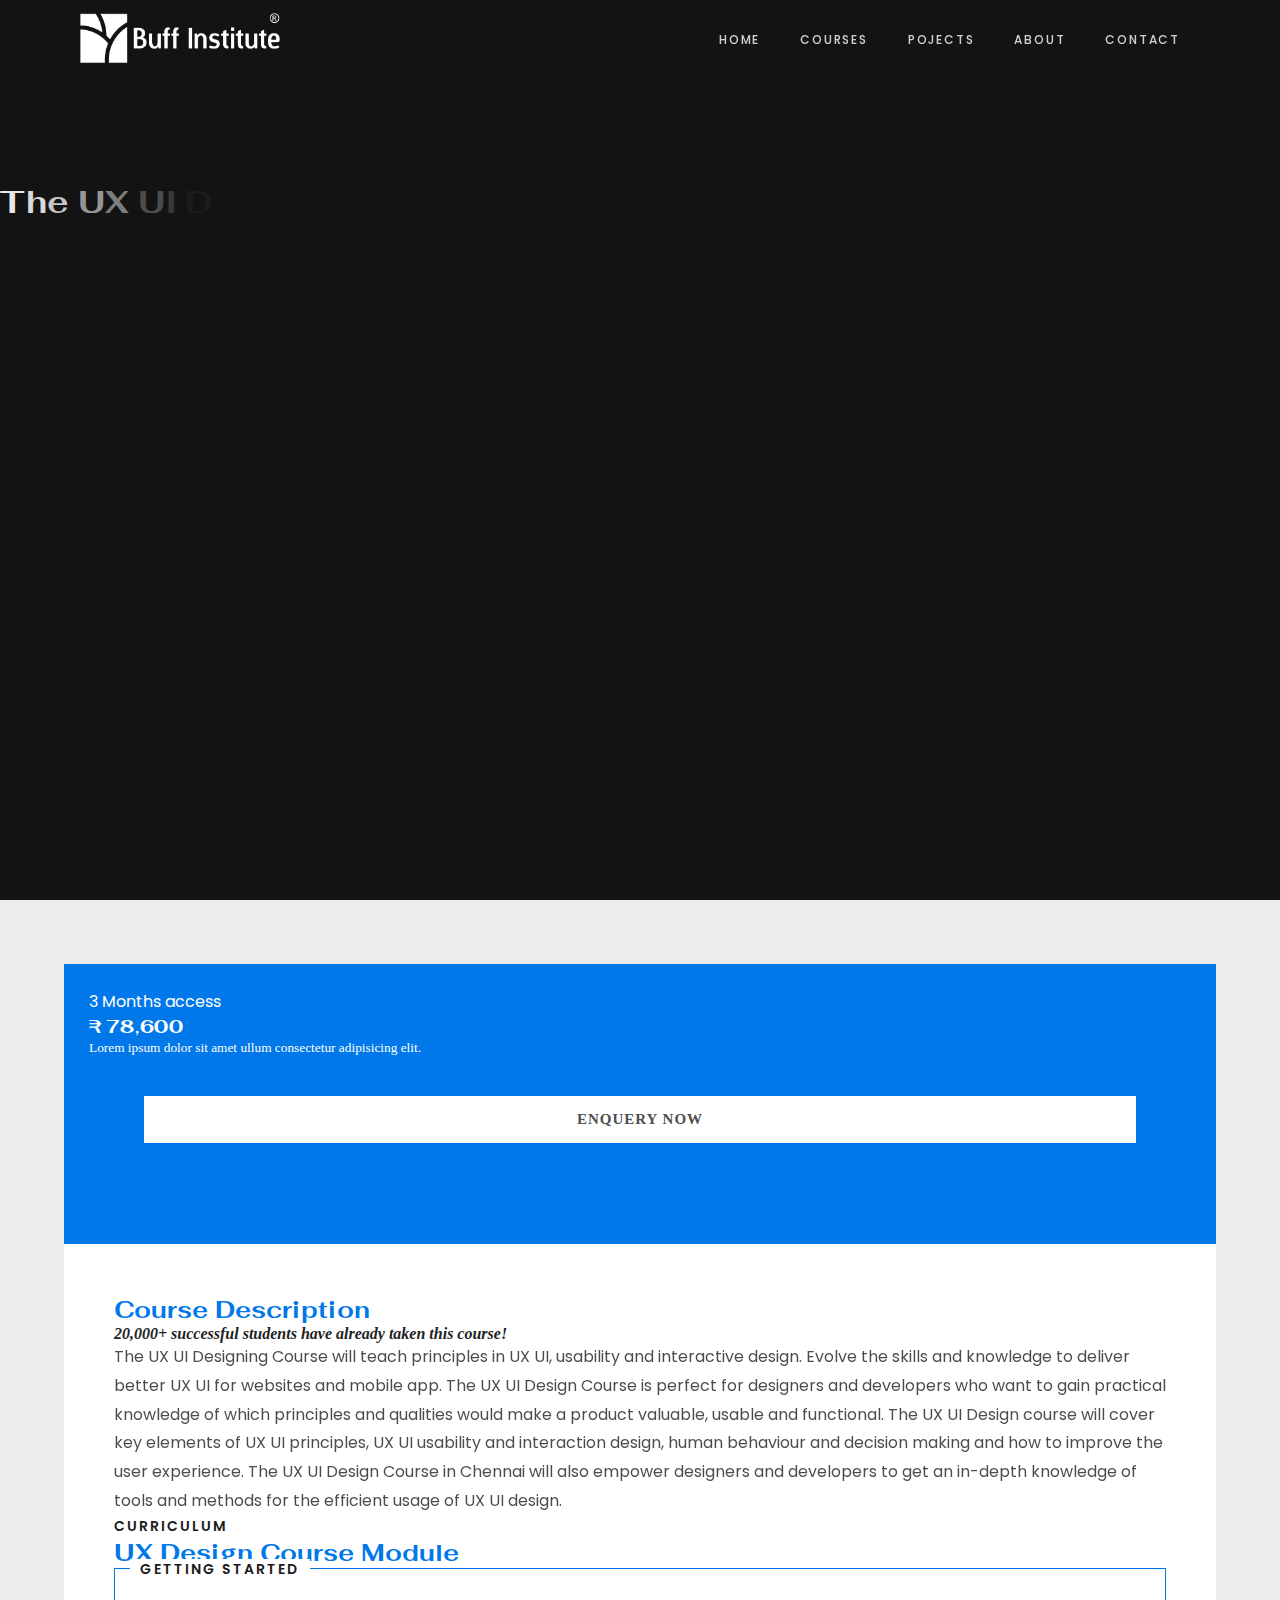
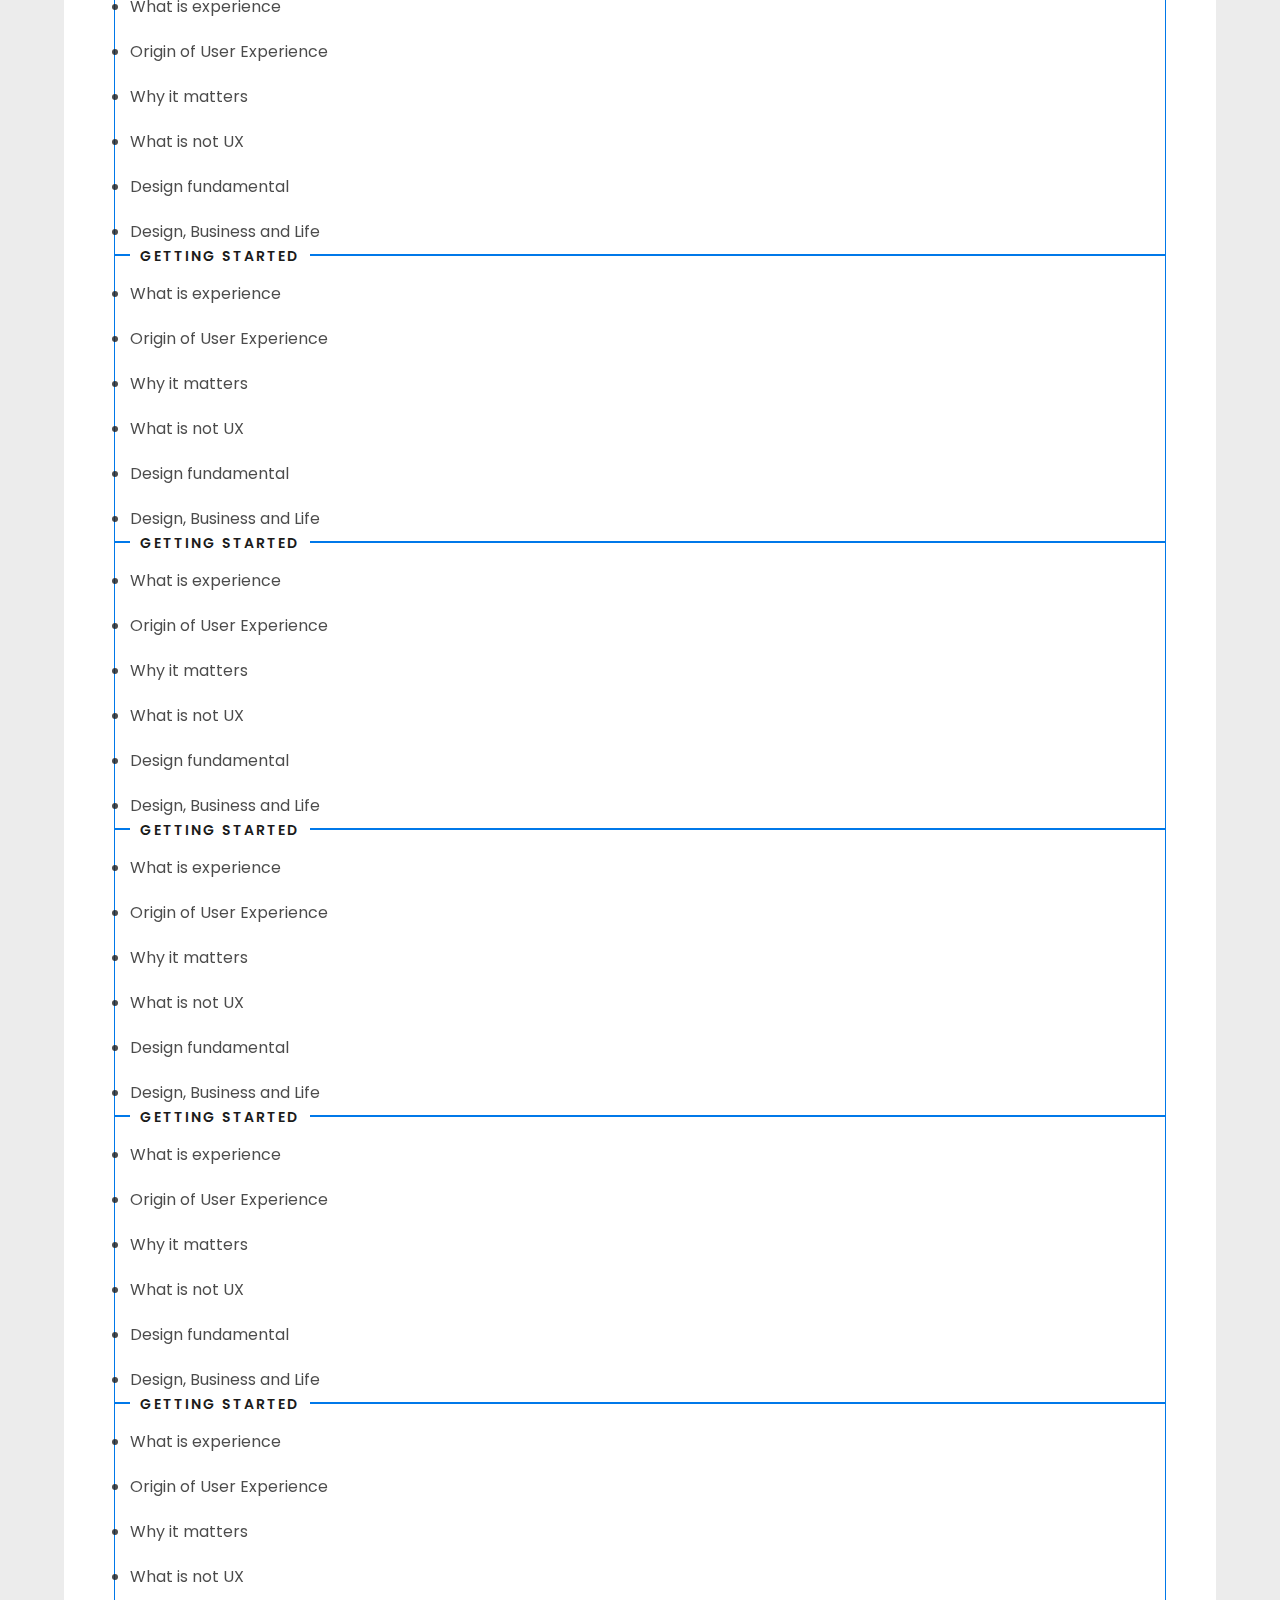
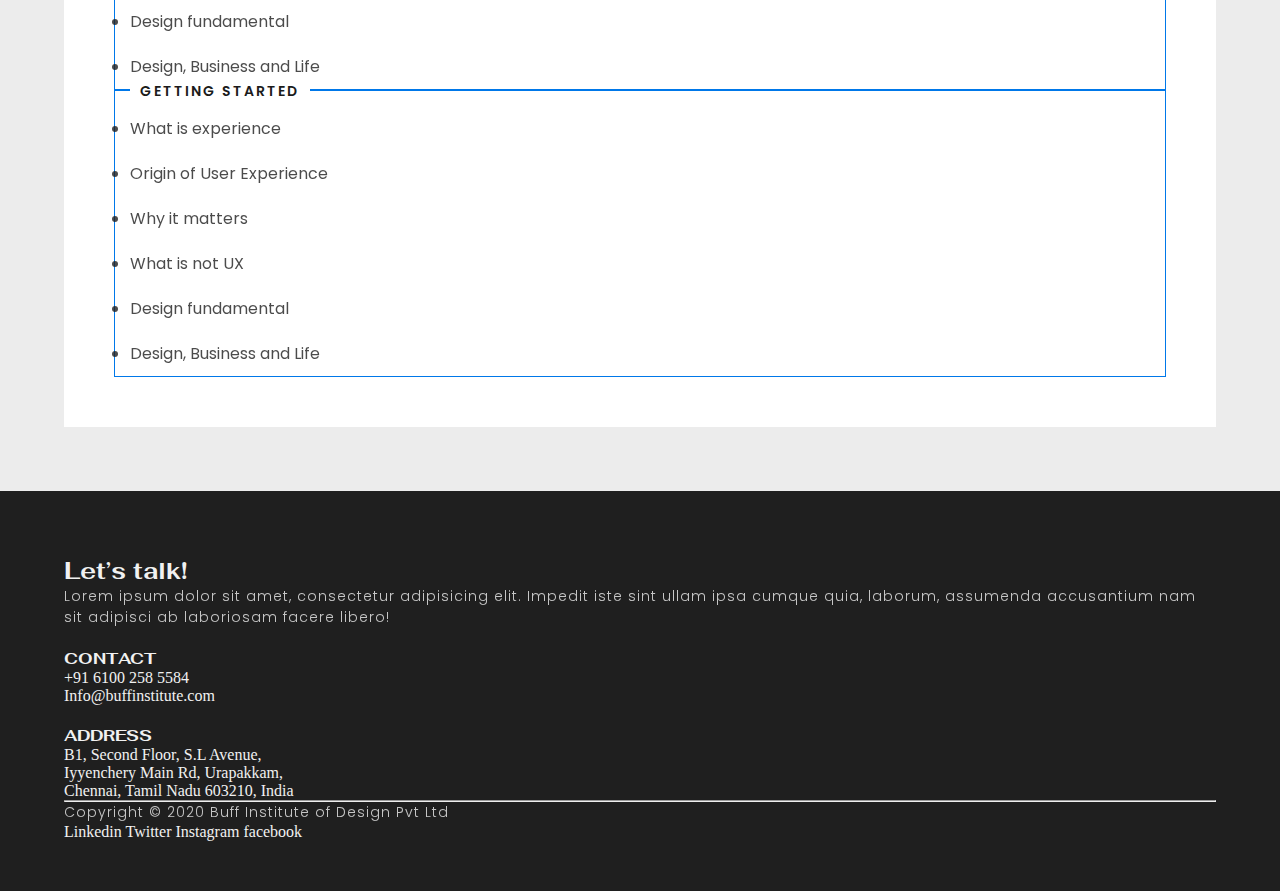
<file: course.html>
<!DOCTYPE html>
<html lang="en">

<head>
    <meta charset="UTF-8">
    <meta name="viewport" content="width=device-width, initial-scale=1.0">
    <title>Buffinstitute | Courses</title>
    <link rel="stylesheet icon" type="image/png" href="image/logoam.png">
    <link rel="stylesheet" href="https://stackpath.bootstrapcdn.com/bootstrap/5.0.0-alpha2/css/bootstrap.min.css"
        integrity="sha384-DhY6onE6f3zzKbjUPRc2hOzGAdEf4/Dz+WJwBvEYL/lkkIsI3ihufq9hk9K4lVoK" crossorigin="anonymous">
    <link rel="stylesheet" href="css/style.css">
</head>

<body>
        <div id="page_indi">
            <div class="cursor" id="cursor"></div>
            <div class="cursor2" id="cursor2">
                <div class="progress-wrap">
                    <svg class="progress-circle svg-content" width="100%" height="100%" viewBox="-1 -1 102 102">
                        <path d="M50,1 a49,49 0 0,1 0,98 a49,49 0 0,1 0,-98" />
                    </svg>
                </div>
            </div>
            <div class="cursor3" id="cursor3"></div>
        </div>

            <section class="main course">
                <div class="nav-mobile">
                    <div class="d-flex nav-mobile-bar justify-content-between align-items-center">
                        <div class="logo">
                            <img src="image/buff-logo-w.png" alt="">
                        </div>
                        <div class="hum">
                            <img src="image/hum.svg" alt="">
                        </div>
                    </div>
                    <div class="nav-mobile-link">
                        <ul>
                            <li><a class="link animsition-link" href="index.html">Home</a></li>
                            <li>
                                <a id="course-drob-mobile"  class="link">Courses</a>
                                <div class="d-none" id="drobdown-mobile">
                                    <a class="link animsition-link" href="course.html">Ux Design</a>
                                    <a href="#">Ui Design</a>
                                    <a href="#">Ui Development</a>
                                    <a href="#">Ui Development</a>
                                    <a href="#">Ui Development</a>
                                    <a href="#">Ui Development</a>
                                </div>
                            </li>
                            <li><a class="link animsition-link" href="project.html">Pojects</a></li>
                            <li><a class="link animsition-link" href="about.html">About</a></li>
                            <li><a class="link animsition-link" href="contact.html">Contact</a></li>
                        </ul>
                    </div>
                </div>
                <div class="nav-top">
                    <div class="logo">
                        <img src="image/buff-logo-w.png" alt="">
                    </div>
                    <div class="nav-link">
                        <ul>
                            <li><a class="link animsition-link" href="index.html">Home</a></li>
                            <li id="course-drob">
                                <a class="link" href="#">Courses</a>
                                <div id="drobdown">
                                    <a class="animsition-link" href="course.html">Ux Design</a>
                                    <a class="animsition-link" href="course.html">Ui Design</a>
                                    <a class="animsition-link" href="course.html">Ui Development</a>
                                    <a class="animsition-link" href="course.html">Ui Development</a>
                                    <a class="animsition-link" href="course.html">Ui Development</a>
                                    <a class="animsition-link" href="course.html">Ui Development</a>
                                </div>
                            </li>
                            <li><a class="link animsition-link" href="project.html">Pojects</a></li>
                            <li><a class="link animsition-link" href="about.html">About</a></li>
                            <li><a class="link animsition-link" href="contact.html">Contact</a></li>
                        </ul>
                    </div>
                </div>
                <div class="size-box"></div>
                <div class="container">
                    <div class="row justify-content-center">
                        <div class="col-lg-9">
                            <h1 id="a-text">The UX UI Designing Course will teach principles in UX UI, usability and interactive, design. Evolve the skills and knowledge to deliver better UX UI for websites and mobile applicaions.</h1>
                        </div>
                    </div>
                </div>
            </section>
            <section class="course-wrab">
                <div class="container">
                    <div class="row">
                        <div class="col-lg-3">
                            <div class="nav-container">
                                <div class="course-price">
                                    <p>3 Months access</p>
                                    <h3>₹ 78,600</h3>
                                    <small>Lorem ipsum dolor sit amet ullum consectetur adipisicing elit.</small>
                                    <a href="#">Enquery Now</a>
                                </div>
                            </div>
                        </div>
                        <div class="col-lg-9">
                            <div class="course-details">
                                <h2 class="pb-3">Course Description</h2>
                                <b><i>20,000+ successful students have already taken this course!</i></b>

                                <p class="py-4">The UX UI Designing Course will teach principles in UX UI, usability and
                                    interactive design. Evolve the skills and knowledge to deliver better UX UI for
                                    websites
                                    and mobile app. The UX UI Design Course is perfect for designers and developers who
                                    want
                                    to gain practical knowledge of which principles and qualities would make a product
                                    valuable, usable and functional. The UX UI Design course will cover key elements of
                                    UX
                                    UI principles, UX UI usability and interaction design, human behaviour and decision
                                    making and how to improve the user experience. The UX UI Design Course in Chennai
                                    will
                                    also empower designers and developers to get an in-depth knowledge of tools and
                                    methods
                                    for the efficient usage of UX UI design.</p>


                                <div class="curriculum mt-5">
                                    <h5>Curriculum</h5>
                                    <h2>UX Design Course Module</h2>
                                    <div class="row mt-5">
                                        <div class="col-lg-4 ">
                                            <div class="cariculum-wrab mb-5">
                                                <h5>Getting started</h5>
                                                <ul>
                                                    <li>What is experience</li>
                                                    <li>Origin of User Experience</li>
                                                    <li>Why it matters</li>
                                                    <li>What is not UX</li>
                                                    <li>Design fundamental</li>
                                                    <li>Design, Business and Life</li>
                                                </ul>
                                            </div>
                                        </div>
                                        <div class="col-lg-4">
                                            <div class="cariculum-wrab mb-5">
                                                <h5>Getting started</h5>
                                                <ul>
                                                    <li>What is experience</li>
                                                    <li>Origin of User Experience</li>
                                                    <li>Why it matters</li>
                                                    <li>What is not UX</li>
                                                    <li>Design fundamental</li>
                                                    <li>Design, Business and Life</li>
                                                </ul>
                                            </div>
                                        </div>
                                        <div class="col-lg-4">
                                            <div class="cariculum-wrab mb-5">
                                                <h5>Getting started</h5>
                                                <ul>
                                                    <li>What is experience</li>
                                                    <li>Origin of User Experience</li>
                                                    <li>Why it matters</li>
                                                    <li>What is not UX</li>
                                                    <li>Design fundamental</li>
                                                    <li>Design, Business and Life</li>
                                                </ul>
                                            </div>
                                        </div>
                                        <div class="col-lg-4">
                                            <div class="cariculum-wrab mb-5">
                                                <h5>Getting started</h5>
                                                <ul>
                                                    <li>What is experience</li>
                                                    <li>Origin of User Experience</li>
                                                    <li>Why it matters</li>
                                                    <li>What is not UX</li>
                                                    <li>Design fundamental</li>
                                                    <li>Design, Business and Life</li>
                                                </ul>
                                            </div>
                                        </div>
                                        <div class="col-lg-4">
                                            <div class="cariculum-wrab mb-5">
                                                <h5>Getting started</h5>
                                                <ul>
                                                    <li>What is experience</li>
                                                    <li>Origin of User Experience</li>
                                                    <li>Why it matters</li>
                                                    <li>What is not UX</li>
                                                    <li>Design fundamental</li>
                                                    <li>Design, Business and Life</li>
                                                </ul>
                                            </div>
                                        </div>
                                        <div class="col-lg-4">
                                            <div class="cariculum-wrab mb-5">
                                                <h5>Getting started</h5>
                                                <ul>
                                                    <li>What is experience</li>
                                                    <li>Origin of User Experience</li>
                                                    <li>Why it matters</li>
                                                    <li>What is not UX</li>
                                                    <li>Design fundamental</li>
                                                    <li>Design, Business and Life</li>
                                                </ul>
                                            </div>
                                        </div>
                                        <div class="col-lg-4">
                                            <div class="cariculum-wrab mb-5">
                                                <h5>Getting started</h5>
                                                <ul>
                                                    <li>What is experience</li>
                                                    <li>Origin of User Experience</li>
                                                    <li>Why it matters</li>
                                                    <li>What is not UX</li>
                                                    <li>Design fundamental</li>
                                                    <li>Design, Business and Life</li>
                                                </ul>
                                            </div>
                                        </div>
                                    </div>
                                </div>
                            </div>
                        </div>
                    </div>
                </div>
            </section>

            <footer>
                <div class="footer-wrab">
                    <div class="container pt-5">
                        <div class="row">
                            <div class="col-lg-4">
                                <h2>Let’s talk!</h2>
                                <p>Lorem ipsum dolor sit amet, consectetur adipisicing elit. Impedit iste sint ullam
                                    ipsa
                                    cumque quia, laborum, assumenda accusantium nam sit adipisci ab laboriosam facere
                                    libero!</p>
                            </div>
                            <div class="col-lg-2"></div>
                            <div class="col-lg-3">
                                <h4>Contact</h4>
                                <a>+91 6100 258 5584</a><br>
                                <a>Info@buffinstitute.com</a>
                            </div>
                            <div class="col-lg-3">
                                <h4>ADDRESS</h4>
                                <a>B1, Second Floor, S.L Avenue,<br>
                                    Iyyenchery Main Rd, Urapakkam,<br>
                                    Chennai, Tamil Nadu 603210, India</a>
                            </div>
                        </div>
                        <hr>
                        <div class="row">
                            <div class="col-lg-6">
                                <p>Copyright © 2020 Buff Institute of Design Pvt Ltd</p>
                            </div>
                            <div class="col-lg-6">
                                <div class="d-flex justify-content-between">
                                    <a href="https://www.linkedin.com/company/buff-institute-of-design/?originalSubdomain=in" target="_blank">Linkedin</a>
                                    <a href="https://twitter.com/BIOD_Official" target="_blank">Twitter</a>
                                    <a href="https://www.instagram.com/buff_institute/channel/?hl=en" target="_blank">Instagram</a>
                                    <a href="https://www.facebook.com/buffinstitute/" target="_blank">facebook</a>
                                </div>
                            </div>
                        </div>
                    </div>
                </div>
            </footer>

    <script src="https://code.jquery.com/jquery-3.5.1.min.js"
        integrity="sha256-9/aliU8dGd2tb6OSsuzixeV4y/faTqgFtohetphbbj0=" crossorigin="anonymous"></script>
    <!-- JavaScript Bundle with Popper.js -->
    <script src="https://stackpath.bootstrapcdn.com/bootstrap/5.0.0-alpha2/js/bootstrap.bundle.min.js"
        integrity="sha384-BOsAfwzjNJHrJ8cZidOg56tcQWfp6y72vEJ8xQ9w6Quywb24iOsW913URv1IS4GD"
        crossorigin="anonymous"></script>
    <script src="src/scroll.js"></script>
    <script src="src/index.js"></script>
</body>

</html>
</file>
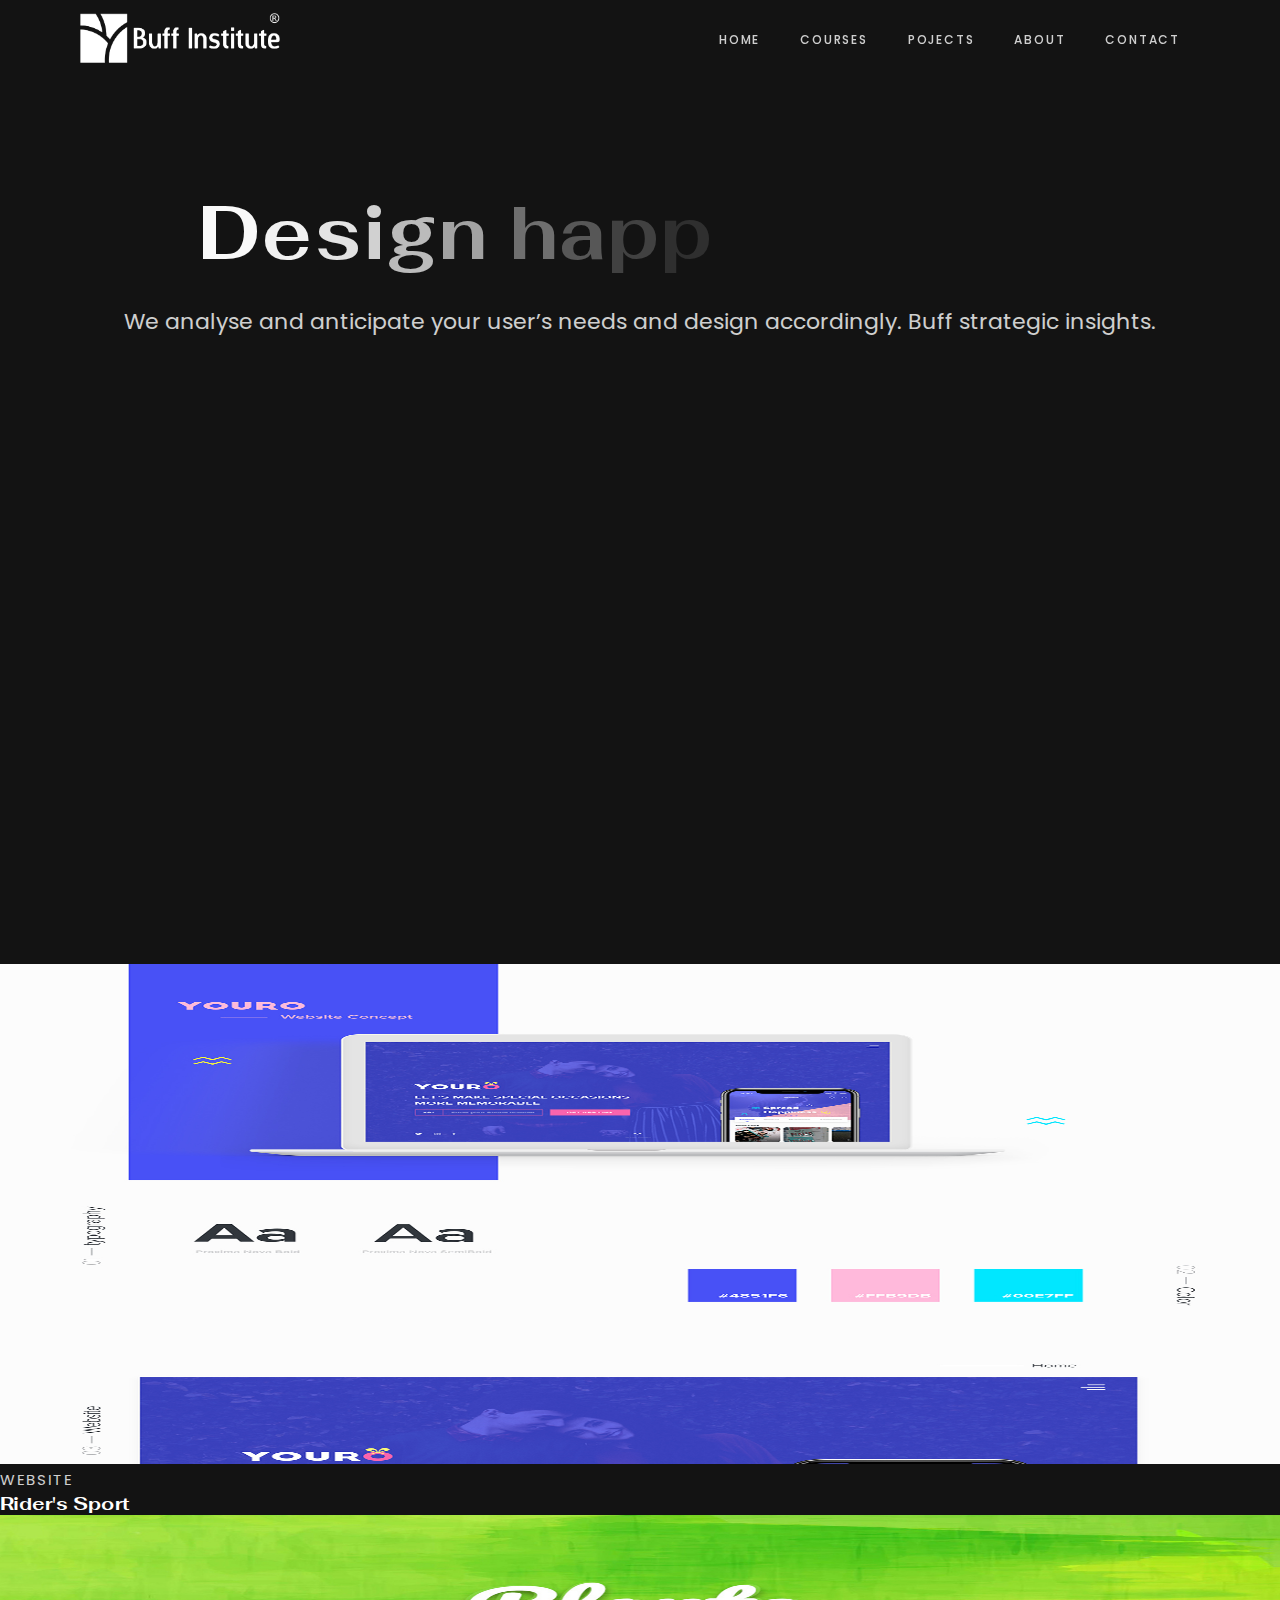
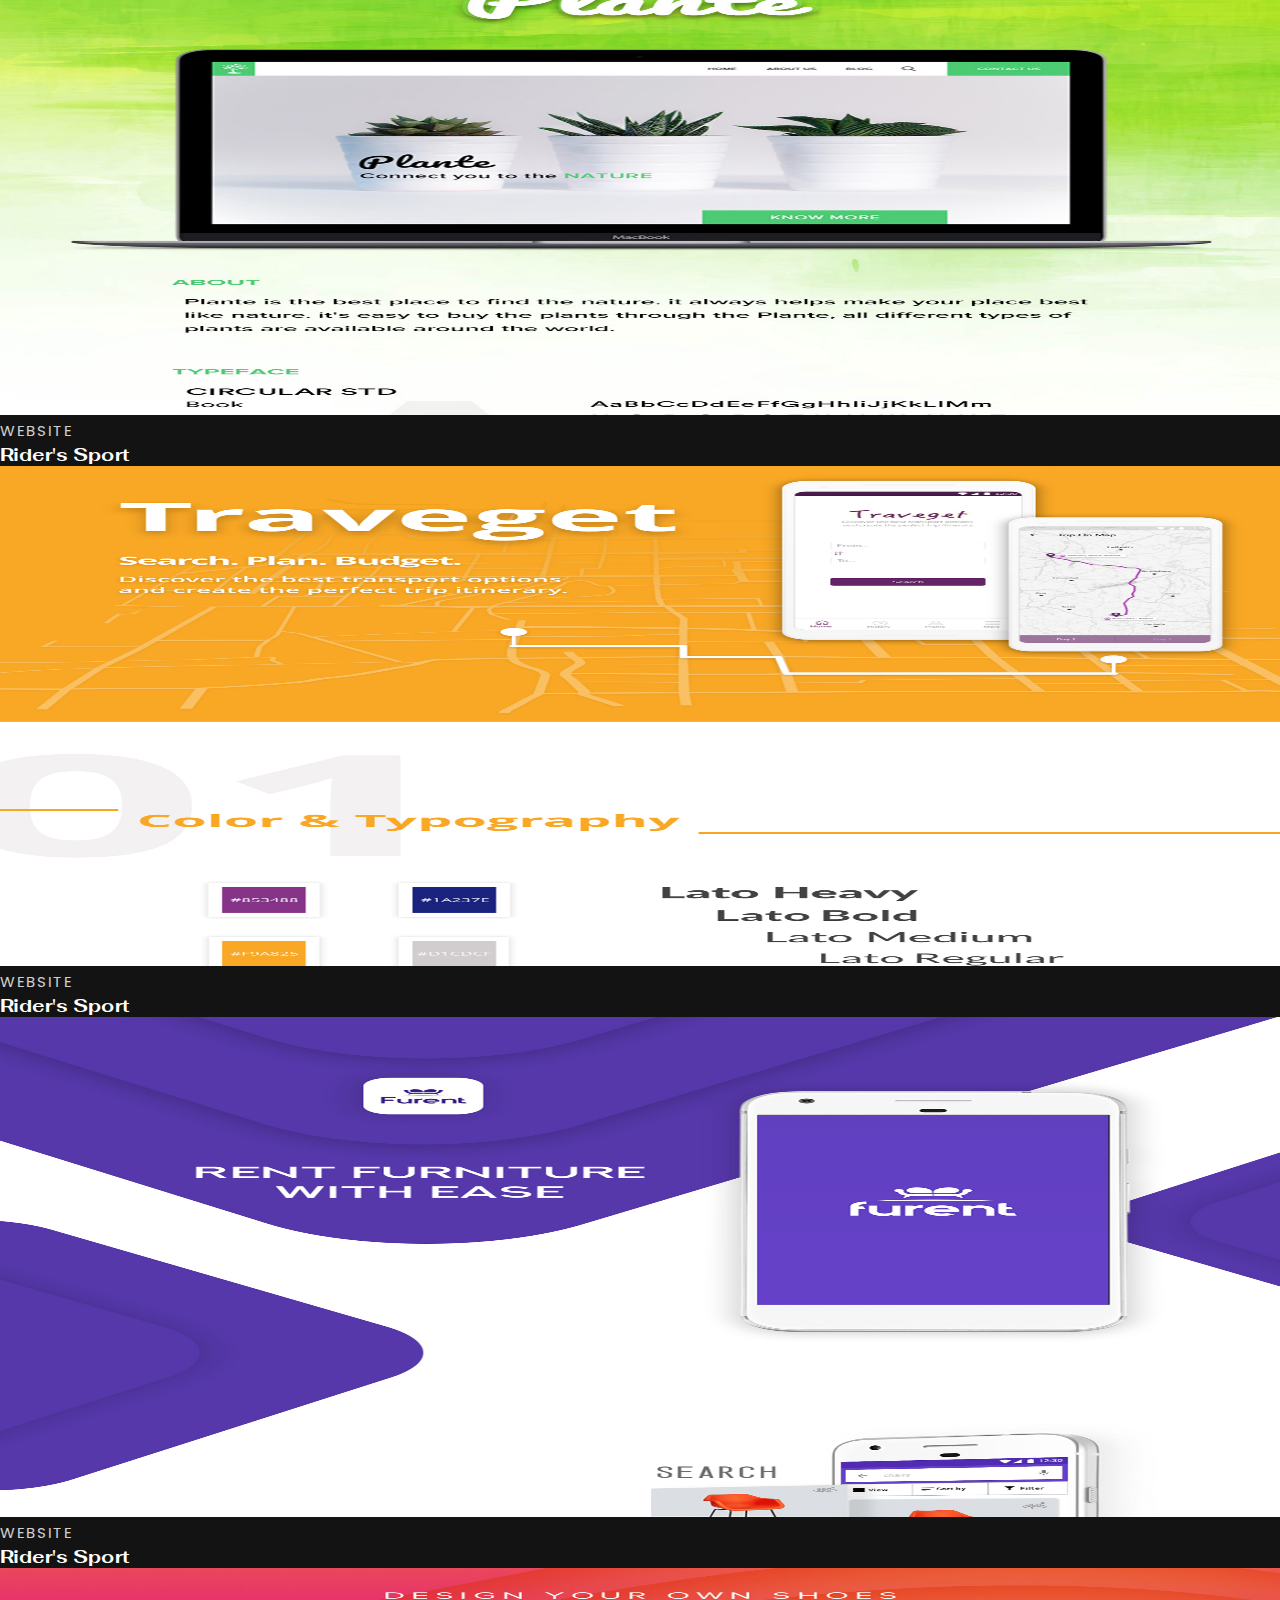
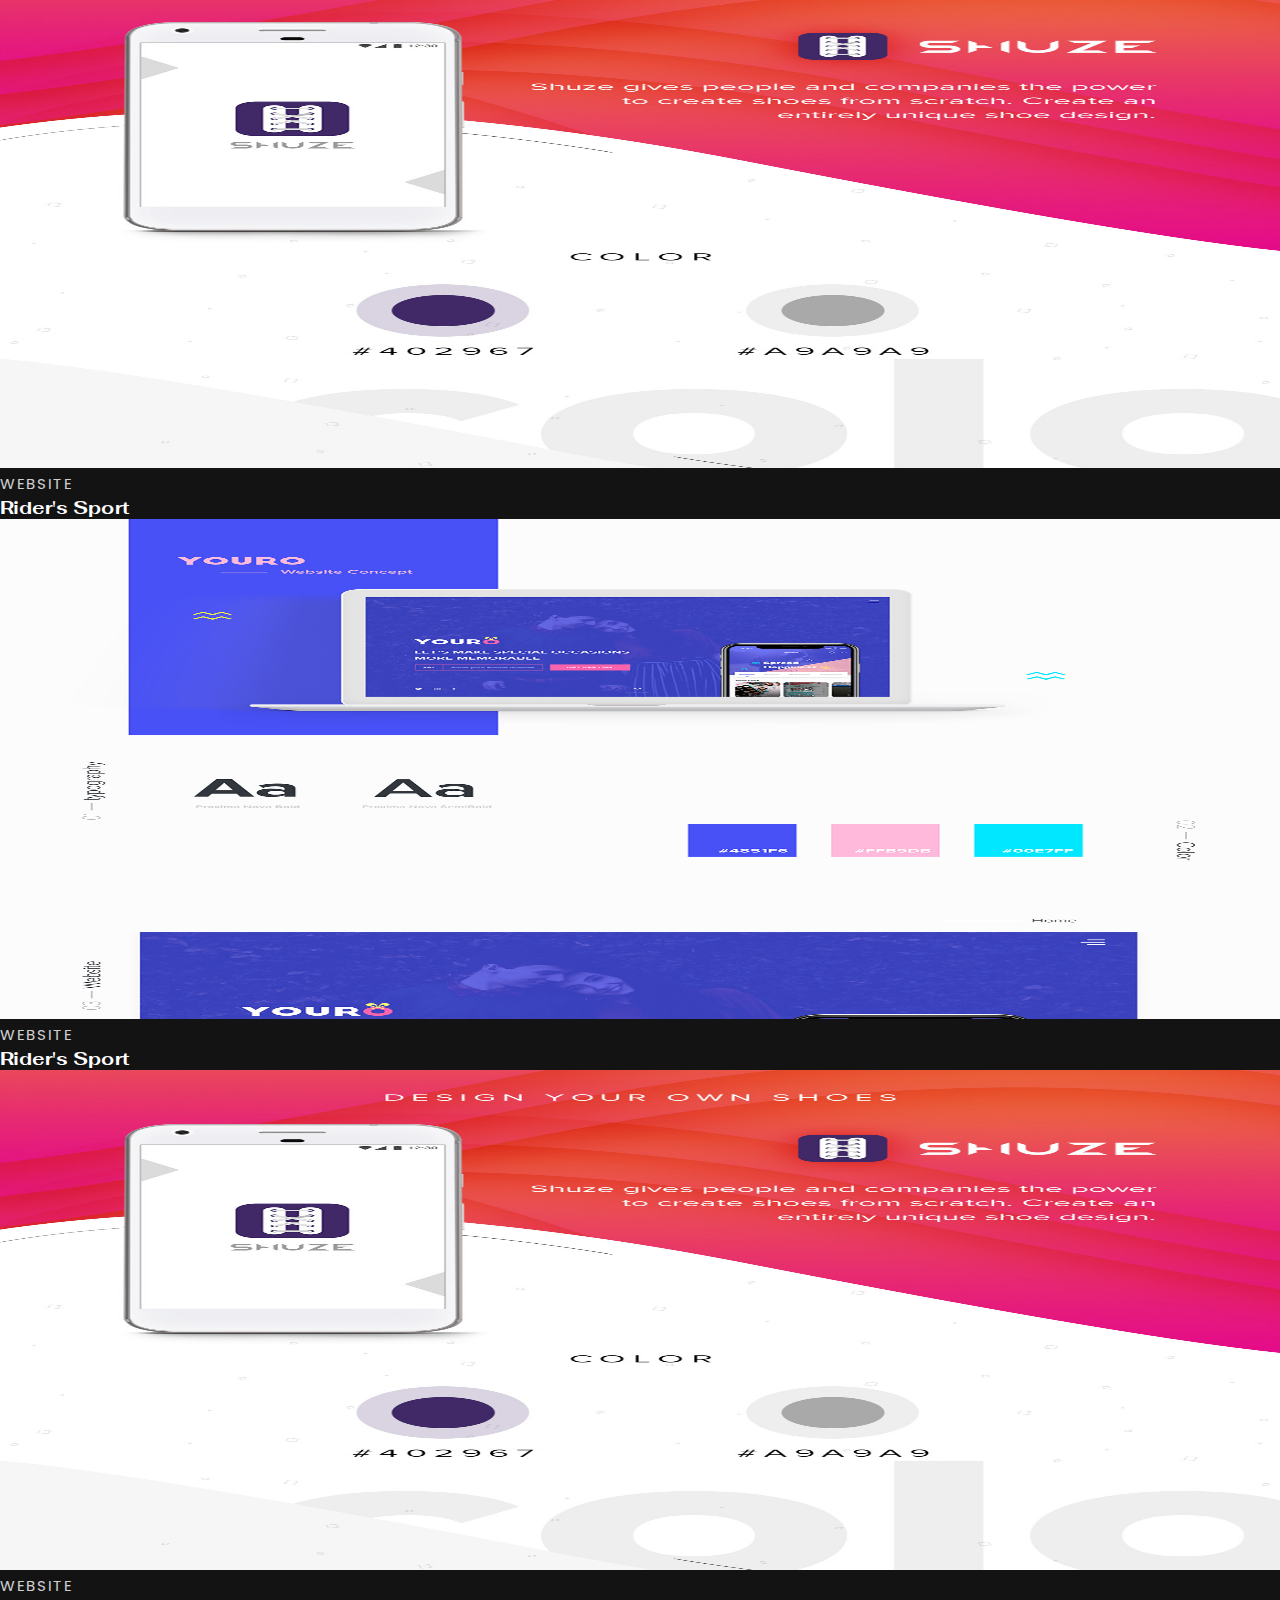
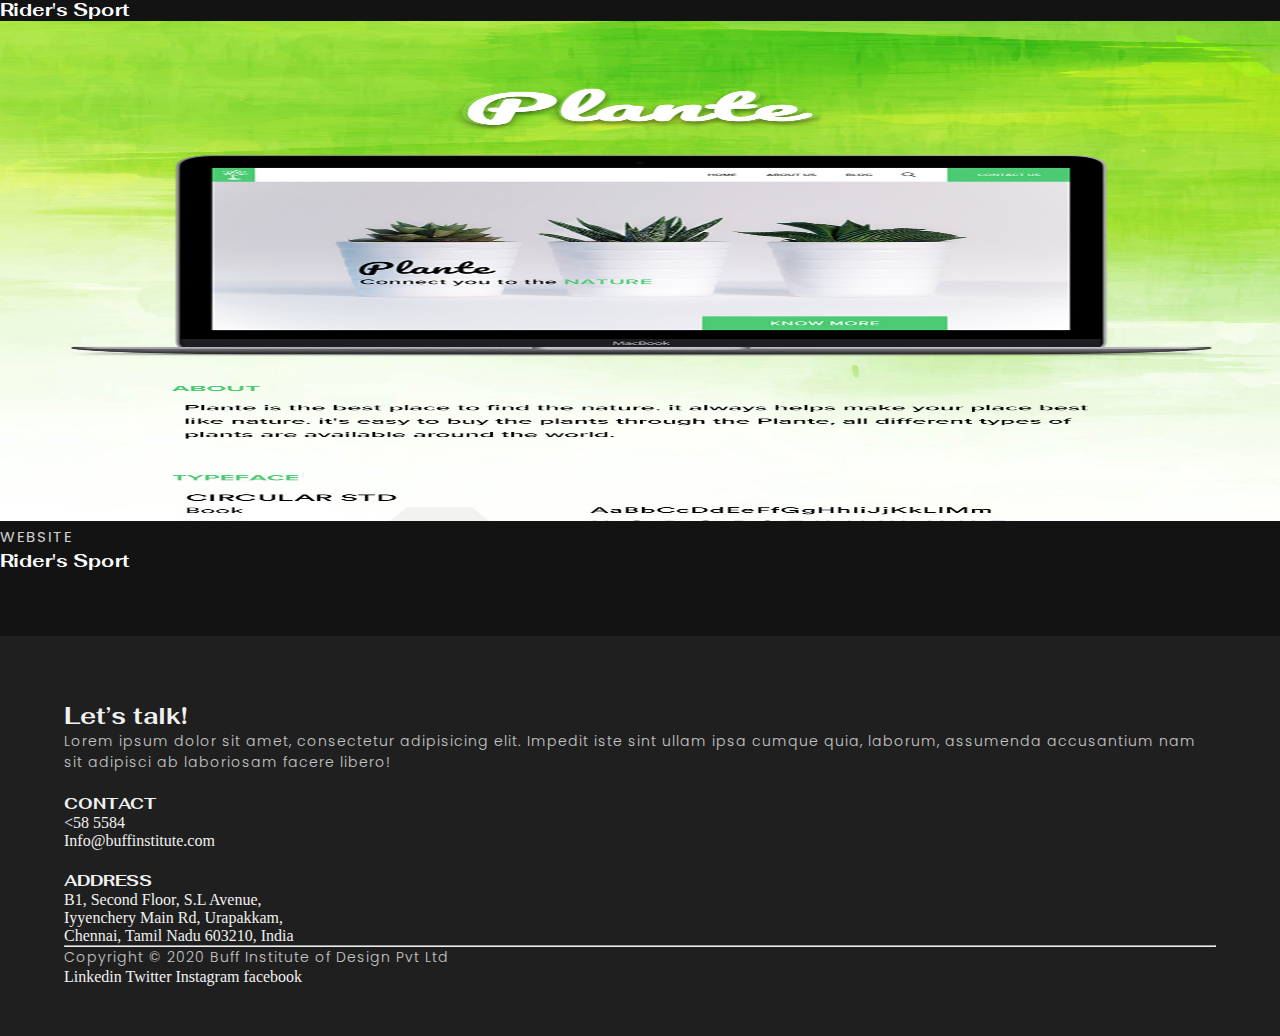
<file: project.html>
<!DOCTYPE html>
<html lang="en">

<head>
    <meta charset="UTF-8">
    <meta name="viewport" content="width=device-width, initial-scale=1.0">
    <title>Buffinstitute | Student works</title>
    <link rel="stylesheet icon" type="image/png" href="image/logoam.png">
    <link rel="stylesheet" href="https://stackpath.bootstrapcdn.com/bootstrap/5.0.0-alpha2/css/bootstrap.min.css"
        integrity="sha384-DhY6onE6f3zzKbjUPRc2hOzGAdEf4/Dz+WJwBvEYL/lkkIsI3ihufq9hk9K4lVoK" crossorigin="anonymous">
    <link rel="stylesheet" href="css/style.css">
    <link rel="stylesheet" href="css/animsition.min.css">
</head>

<body>
        <div id="page_indi">
            <div class="cursor" id="cursor"></div>
            <div class="cursor2" id="cursor2">
                <div class="progress-wrap">
                    <svg class="progress-circle svg-content" h viewBox="-1 -1 102 102">
                        <path d="M50,1 a49,49 0 0,1 0,98 a49,49 0 0,1 0,-98" />
                    </svg>
                </div>
            </div>
            <div class="cursor3" id="cursor3"></div>
        </div>

            <section class="main course">
                <div class="nav-mobile">
                    <div class="d-flex nav-mobile-bar justify-content-between align-items-center">
                        <div class="logo">
                            <img src="image/buff-logo-w.png" alt="">
                        </div>
                        <div class="hum">
                            <img src="image/hum.svg" alt="">
                        </div>
                    </div>
                    <div class="nav-mobile-link">
                        <ul>
                            <li><a class="link animsition-link" href="index.html">Home</a></li>
                            <li>
                                <a id="course-drob-mobile" class="link">Courses</a>
                                <div class="d-none" id="drobdown-mobile">
                                    <a class="link animsition-link" href="course.html">Ux Design</a>
                                    <a href="#">Ui Design</a>
                                    <a href="#">Ui Development</a>
                                    <a href="#">Ui Development</a>
                                    <a href="#">Ui Development</a>
                                    <a href="#">Ui Development</a>
                                </div>
                            </li>
                            <li><a class="link animsition-link" href="project.html">Pojects</a></li>
                            <li><a class="link animsition-link" href="about.html">About</a></li>
                            <li><a class="link animsition-link" href="contact.html">Contact</a></li>
                        </ul>
                    </div>
                </div>
                <div class="nav-top">
                    <div class="logo">
                        <img src="image/buff-logo-w.png" alt="">
                    </div>
                    <div class="nav-link">
                        <ul>
                            <li><a class="link animsition-link" href="index.html">Home</a></li>
                            <li id="course-drob">
                                <a class="link" href="#">Courses</a>
                                <div id="drobdown">
                                    <a class="animsition-link" href="course.html">Ux Design</a>
                                    <a class="animsition-link" href="course.html">Ui Design</a>
                                    <a class="animsition-link" href="course.html">Ui Development</a>
                                    <a class="animsition-link" href="course.html">Ui Development</a>
                                    <a class="animsition-link" href="course.html">Ui Development</a>
                                    <a class="animsition-link" href="course.html">Ui Development</a>
                                </div>
                            </li>
                            <li><a class="link animsition-link" href="project.html">Pojects</a></li>
                            <li><a class="link animsition-link" href="about.html">About</a></li>
                            <li><a class="link animsition-link" href="contact.html">Contact</a></li>
                        </ul>
                    </div>
                </div>
                <div class="size-box"></div>
                <div class="container project">
                    <div class="row justify-content-center">
                        <div class="col-lg-9 ">
                            <h1 id="a-text">Design happens here.</h1>
                            <p>We analyse and anticipate your user’s needs and design accordingly. Buff strategic
                                insights.</p>
                        </div>
                    </div>
                </div>
            </section>
            <section class="portfolio">
                <div class="container">
                    <div class="row">
                        <div class="col-lg-4 mb-5">
                            <div id="port-img">
                                <a href="image/portfolio/read-book.pdf" target="blank">
                                    <img src="image/portfolio/p-1.jpg" class="p-1-c" height="500px" alt="">
                                </a>
                                <h5 class="mt-4">Website</h5>
                                <h3>Rider's Sport</h3>
                            </div>
                        </div>
                        <div class="col-lg-4 mb-5">
                            <div id="port-img">
                                <a href="#">
                                    <img src="image/portfolio/p-4.jpg" class="p-2-c" height="500px" alt="">
                                </a>
                                <h5 class="mt-4">Website</h5>
                                <h3>Rider's Sport</h3>
                            </div>
                        </div>
                        <div class="col-lg-4 mb-5">
                            <div id="port-img">
                                <a href="#">
                                    <img src="image/portfolio/p-5.jpg" class="p-3-c" height="500px" alt="">
                                </a>
                                <h5 class="mt-4">Website</h5>
                                <h3>Rider's Sport</h3>
                            </div>
                        </div>
                        <div class="col-lg-4 mb-5">
                            <div id="port-img">
                                <a href="#">
                                    <img src="image/portfolio/p-3.jpg" class="p-4-c" height="500px" alt="">
                                </a>
                                <h5 class="mt-4">Website</h5>
                                <h3>Rider's Sport</h3>
                            </div>
                        </div>
                        <div class="col-lg-4 mb-5">
                            <div id="port-img">
                                <a href="#">
                                    <img src="image/portfolio/p-2.jpg" class="p-5-c" height="500px" alt="">
                                </a>
                                <h5 class="mt-4">Website</h5>
                                <h3>Rider's Sport</h3>
                            </div>
                        </div>
                        <div class="col-lg-4 mb-5">
                            <div id="port-img">
                                <a href="#">
                                    <img src="image/portfolio/p-1.jpg" class="p-1-c" height="500px" alt="">
                                </a>
                                <h5 class="mt-4">Website</h5>
                                <h3>Rider's Sport</h3>
                            </div>
                        </div>
                        <div class="col-lg-4 mb-5">
                            <div id="port-img">
                                <a href="#">
                                    <img src="image/portfolio/p-2.jpg" class="p-5-c" height="500px" alt="">
                                </a>
                                <h5 class="mt-4">Website</h5>
                                <h3>Rider's Sport</h3>
                            </div>
                        </div>
                        <div class="col-lg-4 mb-5">
                            <div id="port-img">
                                <a href="#">
                                    <img src="image/portfolio/p-4.jpg" class="p-2-c" height="500px" alt="">
                                </a>
                                <h5 class="mt-4">Website</h5>
                                <h3>Rider's Sport</h3>
                            </div>
                        </div>
                    </div>
                </div>
            </section>

            <footer>
                <div class="footer-wrab">
                    <div class="container pt-5">
                        <div class="row">
                            <div class="col-lg-4">
                                <h2>Let’s talk!</h2>
                                <p>Lorem ipsum dolor sit amet, consectetur adipisicing elit. Impedit iste sint ullam
                                    ipsa
                                    cumque quia, laborum, assumenda accusantium nam sit adipisci ab laboriosam facere
                                    libero!</p>
                            </div>
                            <div class="col-lg-2"></div>
                            <div class="col-lg-3">
                                <h4>Contact</h4>
                                <58 5584</a><br>
                                    <a>Info@buffinstitute.com</a>
                            </div>
                            <div class="col-lg-3">
                                <h4>ADDRESS</h4>
                                <a>B1, Second Floor, S.L Avenue,<br>
                                    Iyyenchery Main Rd, Urapakkam,<br>
                                    Chennai, Tamil Nadu 603210, India</a>
                            </div>
                        </div>
                        <hr>
                        <div class="row">
                            <div class="col-lg-6">
                                <p>Copyright © 2020 Buff Institute of Design Pvt Ltd</p>
                            </div>
                            <div class="col-lg-6">
                                <div class="d-flex justify-content-between">
                                    <a href="https://www.linkedin.com/company/buff-institute-of-design/?originalSubdomain=in"
                                        target="_blank">Linkedin</a>
                                    <a href="https://twitter.com/BIOD_Official" target="_blank">Twitter</a>
                                    <a href="https://www.instagram.com/buff_institute/channel/?hl=en"
                                        target="_blank">Instagram</a>
                                    <a href="https://www.facebook.com/buffinstitute/" target="_blank">facebook</a>
                                </div>
                            </div>
                        </div>
                    </div>
                </div>
            </footer>
    <script src="https://code.jquery.com/jquery-3.5.1.min.js"
        integrity="sha256-9/aliU8dGd2tb6OSsuzixeV4y/faTqgFtohetphbbj0=" crossorigin="anonymous"></script>
    <!-- JavaScript Bundle with Popper.js -->
    <script src="https://stackpath.bootstrapcdn.com/bootstrap/5.0.0-alpha2/js/bootstrap.bundle.min.js"
        integrity="sha384-BOsAfwzjNJHrJ8cZidOg56tcQWfp6y72vEJ8xQ9w6Quywb24iOsW913URv1IS4GD"
        crossorigin="anonymous"></script>
    <script src="src/scroll.js"></script>
    <script src="src/index.js"></script>
</body>

</html>
</file>
<file: css/style.css>
@import url("https://fonts.googleapis.com/css2?family=Poppins:ital,wght@0,300;0,400;0,500;0,600;0,700;0,800;0,900;1,300&display=swap");
@import url("https://fonts.googleapis.com/css2?family=Fahkwang:wght@300;400;500;600;700&display=swap");
.course {
  background: #131313;
}

.course .size-box {
  height: 20vh;
}

@media (max-width: 992px) {
  .course .size-box {
    height: 10vh;
  }
}

.course h1 {
  color: #fdfdfd;
  line-height: 1.4em;
}

.course-wrab {
  padding: 5%;
  height: 100%;
  background: #ececec;
}

@media (max-width: 992px) {
  .course-wrab {
    padding: 0%;
    padding-top: 50px;
    background: #ffffff;
  }
}

.course-wrab .nav-container {
  position: -webkit-sticky;
  position: sticky;
  top: 50px;
}

.course-wrab .nav-container .course-price {
  height: 280px;
  background: #0078e9;
  color: #ffffff;
  padding: 25px;
}

.course-wrab .nav-container .course-price a {
  display: block;
  background: #ffffff;
  width: 90%;
  margin: 40px auto;
  padding: 15px;
  text-align: center;
  color: #4e4e4e;
  text-transform: uppercase;
  font-size: 15px;
  font-weight: 600;
  letter-spacing: 1px;
  -webkit-transition: .2s;
  transition: .2s;
}

.course-wrab .nav-container .course-price a:hover {
  width: 93%;
  letter-spacing: 0;
}

.course-wrab .course-details {
  height: 100%;
  background: #ffffff;
  padding: 50px;
}

@media (max-width: 992px) {
  .course-wrab .course-details {
    padding: 50px 10px;
  }
}

.course-wrab .course-details p {
  font-size: 16px;
  opacity: 0.8;
  line-height: 1.8em;
  font-weight: 400;
}

.course-wrab .course-details h2 {
  color: #0078e9;
}

.course-wrab .course-details h5 {
  font-size: 14px;
  text-transform: uppercase;
  font-weight: 600;
  color: #1b1b1b;
  letter-spacing: 2px;
  font-family: "Poppins", sans-serif;
}

.course-wrab .course-details .cariculum-wrab {
  border: 1px solid #0078e9;
  position: relative;
  padding: 15px;
  padding-bottom: 0;
}

.course-wrab .course-details .cariculum-wrab h5 {
  position: absolute;
  background: #ffffff;
  top: -10px;
  padding: 0 10px;
}

.course-wrab .course-details .cariculum-wrab ul li {
  padding: 10px 0;
  opacity: .8;
}

.course-wrab .course-details .schedule {
  margin-top: 50px;
}

.course-wrab .course-details .schedule h2 span {
  height: 5px;
  width: 100%;
  background: #131313;
}

.course-wrab .course-details .schedule h3 {
  font-size: 24px;
}

.project h1 {
  font-size: 75px;
  text-align: center;
}

@media (max-width: 992px) {
  .project h1 {
    font-size: 45px;
    letter-spacing: 0px;
  }
}

.project p {
  color: #ffffff;
  opacity: 0.8;
  font-size: 22px;
  padding-top: 20px;
  text-align: center;
  -webkit-animation: a_para 5s ease-in-out;
          animation: a_para 5s ease-in-out;
}

@-webkit-keyframes a_para {
  0% {
    opacity: 0;
  }
  20% {
    opacity: 0;
  }
  40% {
    opacity: 0;
  }
  60% {
    opacity: 0;
  }
  80% {
    opacity: 0;
  }
  100% {
    opacity: 0.8;
  }
}

@keyframes a_para {
  0% {
    opacity: 0;
  }
  20% {
    opacity: 0;
  }
  40% {
    opacity: 0;
  }
  60% {
    opacity: 0;
  }
  80% {
    opacity: 0;
  }
  100% {
    opacity: 0.8;
  }
}

.portfolio {
  padding: 5% 0;
  background: #131313;
  color: #ffffff;
}

.portfolio h5 {
  opacity: .8;
  font-family: "Poppins", sans-serif;
  font-weight: 400;
  font-size: 15px;
  text-transform: uppercase;
  letter-spacing: 2px;
}

.portfolio img {
  width: 100%;
}

.p-1-c {
  cursor: url("../image/portfolio/p-1-c.svg"), auto;
}

.p-2-c {
  cursor: url("../image/portfolio/p-2-c.svg"), auto;
}

.p-3-c {
  cursor: url("../image/portfolio/p-3-c.svg"), auto;
}

.p-4-c {
  cursor: url("../image/portfolio/p-4-c.svg"), auto;
}

.p-5-c {
  cursor: url("../image/portfolio/p-5-c.svg"), auto;
}

.about {
  background: #131313;
}

.about .about-hero h1 {
  font-size: 75px;
  font-family: "Fahkwang", sans-serif;
  letter-spacing: 0px;
  line-height: 1em;
  color: #ffffff;
  z-index: 5;
}

@media (max-width: 992px) {
  .about .about-hero h1 {
    font-size: 35px;
    letter-spacing: 0px;
  }
}

.about .about-hero p {
  color: #ffffff;
  opacity: 0.8;
  font-size: 22px;
  padding-top: 20px;
  -webkit-animation: a_para 5s ease-in-out;
          animation: a_para 5s ease-in-out;
}

@keyframes a_para {
  0% {
    opacity: 0;
  }
  20% {
    opacity: 0;
  }
  40% {
    opacity: 0;
  }
  60% {
    opacity: 0;
  }
  80% {
    opacity: 0;
  }
  100% {
    opacity: 0.8;
  }
}

.about-one {
  padding: 5%;
}

.about-one h1 {
  position: -webkit-sticky;
  position: sticky;
  top: 80px;
  font-size: 100px;
  font-weight: 700;
  margin: 0;
  padding: 0;
  color: #0078e9;
}

@media (max-width: 992px) {
  .about-one h1 {
    font-size: 80px;
  }
}

.about-one h2 {
  color: #0078e9;
}

.about-one p {
  font-size: 16px;
  opacity: 0.8;
  line-height: 1.8em;
}

.about-one h5 {
  margin-top: 40px;
}

.about-one ul {
  padding-right: 50px;
}

.about-one ul li {
  margin-top: 20px;
}

.about-one .one-border {
  border-top: 5px solid #0078e9;
}

.about-one .container {
  margin-bottom: 50px;
}

.about-one .about-sec {
  display: -webkit-box;
  display: -ms-flexbox;
  display: flex;
}

@media (max-width: 992px) {
  .about-one .about-sec {
    display: block;
  }
}

.faq {
  padding: 5%;
}

.faq h1 {
  font-size: 68px;
  font-weight: 800;
  color: #0078e9;
}

@media (max-width: 992px) {
  .faq h1 {
    font-size: 40px;
  }
}

.faq hr {
  opacity: 1;
  height: 5px;
  color: #0078e9;
}

.faq details {
  border-bottom: 2px solid;
  margin-top: 20px;
}

.faq details summary {
  outline: none;
  padding: 20px 0;
  font-size: 30px;
  font-family: 'Fahkwang', sans-serif;
  font-weight: 600;
  position: relative;
}

@media (max-width: 992px) {
  .faq details summary {
    font-size: 20px;
  }
}

.faq details summary::-webkit-details-marker {
  position: absolute;
  top: 30px;
  right: 0;
  background: url("../image/plus.svg") center no-repeat;
  color: transparent;
  -webkit-transition: .2s ease-in-out;
  transition: .2s ease-in-out;
}

.faq details[open] summary ~ * {
  -webkit-animation: sweep .3s ease-in-out;
          animation: sweep .3s ease-in-out;
}

.faq details[open] summary::-webkit-details-marker {
  background: url("../image/dash.svg") center no-repeat;
  color: transparent;
}

.faq .faq-inner {
  padding: 30px;
}

@-webkit-keyframes sweep {
  from {
    opacity: 0;
    margin-top: -10px;
  }
  to {
    opacity: 1;
    margin-top: 0;
  }
}

@keyframes sweep {
  from {
    opacity: 0;
    margin-top: -10px;
  }
  to {
    opacity: 1;
    margin-top: 0;
  }
}

.contact {
  background: #131313;
  height: 100%;
}

.contact .size-box {
  height: 30vh;
}

.contact .contact_form {
  position: relative;
}

.contact span {
  color: #ffffff;
  opacity: .8;
  font-family: "Fahkwang", sans-serif;
  font-size: 38px;
}

@media (max-width: 992px) {
  .contact span {
    font-size: 20px;
  }
}

.contact input, .contact textarea {
  background: none;
  border: none;
  border-bottom: 1px solid #ffffff;
  font-size: 22px;
  width: 300px;
  color: #ffffff;
  padding: 0 10px;
  margin-bottom: 30px;
}

@media (max-width: 992px) {
  .contact input, .contact textarea {
    font-size: 20px;
    width: 200px;
  }
}

.contact input::-webkit-input-placeholder, .contact textarea::-webkit-input-placeholder {
  font-size: 20px;
  text-align: center;
}

.contact input:-ms-input-placeholder, .contact textarea:-ms-input-placeholder {
  font-size: 20px;
  text-align: center;
}

.contact input::-ms-input-placeholder, .contact textarea::-ms-input-placeholder {
  font-size: 20px;
  text-align: center;
}

.contact input::placeholder, .contact textarea::placeholder {
  font-size: 20px;
  text-align: center;
}

.contact input:focus, .contact textarea:focus {
  outline: none;
}

.contact textarea {
  width: 100%;
}

.contact .submit {
  height: 120px;
  width: 120px;
  position: absolute;
  right: 0;
  bottom: -150px;
  border-radius: 50%;
  border: none;
  font-size: 18px;
  background: #ffffff;
  color: #131313;
  text-transform: uppercase;
  font-weight: 500;
  -webkit-transition: .2s ease-in;
  transition: .2s ease-in;
}

.contact .submit:hover {
  letter-spacing: 2px;
}

html,
body {
  color: #1f1f1f;
  position: relative;
}

* {
  margin: 0;
  padding: 0;
  -webkit-box-sizing: border-box;
          box-sizing: border-box;
}

a {
  text-decoration: none;
  color: #f1f1f1;
}

a:hover {
  color: #f1f1f1;
}

p, ul li {
  font-family: "Poppins", sans-serif;
}

h1,
h2,
h3,
h4,
h5 {
  font-family: "Fahkwang", sans-serif;
}

section {
  height: 100%;
  width: 100%;
}

.a-para {
  -webkit-animation: a_para 1s ease-in-out;
          animation: a_para 1s ease-in-out;
}

@keyframes a_para {
  0% {
    opacity: 0;
  }
  100% {
    opacity: 0.8;
  }
}

.animsition-overlay-slide {
  background: #ffffff !important;
}

.main {
  height: 100vh;
  position: relative;
}

.hero {
  position: relative;
  background: #131313;
}

.hero video {
  position: fixed;
  right: 0;
  bottom: 0;
  min-width: 100%;
  min-height: 100%;
  z-index: -1;
}

.nav-top {
  height: 80px;
  width: 100%;
  display: -webkit-box;
  display: -ms-flexbox;
  display: flex;
  -webkit-box-pack: justify;
      -ms-flex-pack: justify;
          justify-content: space-between;
  -webkit-box-align: center;
      -ms-flex-align: center;
          align-items: center;
  padding: 0 80px;
  position: fixed;
  top: 0;
  z-index: 5;
  -webkit-transition: .2s;
  transition: .2s;
}

@media (max-width: 992px) {
  .nav-top {
    display: none;
  }
}

.nav-top .logo img {
  height: 50px;
  width: 200px;
}

.nav-top .nav-link {
  padding: 0;
}

.nav-top .nav-link ul {
  display: -webkit-box;
  display: -ms-flexbox;
  display: flex;
  list-style: none;
  margin: 0;
  padding: 0;
}

.nav-top .nav-link ul li {
  height: 60px;
}

.nav-top .nav-link ul li .link {
  display: -webkit-box;
  display: -ms-flexbox;
  display: flex;
  -webkit-box-pack: center;
      -ms-flex-pack: center;
          justify-content: center;
  -webkit-box-align: center;
      -ms-flex-align: center;
          align-items: center;
  height: 100%;
  padding: 0 20px;
  color: #ffffff;
  font-size: 12px;
  text-transform: uppercase;
  font-weight: 500;
  letter-spacing: 1.8px;
  -webkit-transition: .2s;
  transition: .2s;
  opacity: .8;
}

.nav-top .nav-link ul li .link:hover {
  opacity: 1;
}

.nav-top .nav-link ul #drobdown {
  display: none;
  height: 100%;
  width: 200px;
  position: absolute;
  margin-top: 0;
  -webkit-animation: drobdown 0.2s ease-in;
          animation: drobdown 0.2s ease-in;
}

@-webkit-keyframes drobdown {
  0% {
    margin-top: 20px;
  }
}

@keyframes drobdown {
  0% {
    margin-top: 20px;
  }
}

.nav-top .nav-link ul #drobdown a {
  background: #f1f1f1;
  color: #131313;
  padding: 15px 20px;
  display: block;
  font-size: 12px;
  text-transform: uppercase;
  font-weight: 500;
  letter-spacing: 0.8px;
  -webkit-transition: 0.2s;
  transition: 0.2s;
}

.nav-top .nav-link ul #drobdown a:hover {
  background: #e2e2e2;
}

.nav-mobile {
  height: 80px;
  width: 100%;
  overflow-y: auto;
  padding: 10px 20px;
  background: #1f1f1f;
  position: fixed;
  z-index: 5;
  display: none;
}

@media (max-width: 992px) {
  .nav-mobile {
    display: block;
  }
}

.nav-mobile .nav-mobile-bar {
  height: 60px;
}

.nav-mobile .logo img {
  height: 30px;
  width: 120px;
}

.nav-mobile .hum img {
  height: 30px;
}

.nav-mobile .nav-mobile-link {
  margin-top: 30px;
}

.nav-mobile .nav-mobile-link ul li {
  list-style: none;
  padding-top: 25px;
}

.nav-mobile .nav-mobile-link ul li a {
  font-size: 25px;
}

.nav-mobile .nav-mobile-link ul li #drobdown-mobile {
  overflow-y: auto;
}

.nav-mobile .nav-mobile-link ul li #drobdown-mobile a {
  display: block;
  font-size: 20px;
  padding: 15px 0 0 30px;
  opacity: .8;
}

.bottom-box {
  width: 80%;
  height: 200px;
  position: absolute;
  bottom: 0;
  background: #ffffff;
  display: -webkit-box;
  display: -ms-flexbox;
  display: flex;
  -webkit-box-pack: end;
      -ms-flex-pack: end;
          justify-content: flex-end;
  -webkit-animation: heroBox 0.8s;
          animation: heroBox 0.8s;
  -webkit-animation-timing-function: ease;
          animation-timing-function: ease;
}

@media (max-width: 992px) {
  .bottom-box {
    display: none;
  }
}

@-webkit-keyframes heroBox {
  0% {
    width: 0;
  }
  100% {
    width: 80%;
  }
}

@keyframes heroBox {
  0% {
    width: 0;
  }
  100% {
    width: 80%;
  }
}

.bottom-box .l-box {
  width: 100%;
  height: 100%;
  padding: 50px 80px;
}

.bottom-box h3 {
  color: #0078e9;
  font-size: 22px;
  line-height: 1.5em;
  margin: 0;
  padding-bottom: 18px;
  text-transform: capitalize;
}

.bottom-box h3 svg {
  opacity: 0;
  margin-left: 5px;
  -webkit-transition: 0.5s;
  transition: 0.5s;
}

.bottom-box h5 {
  color: #a5a5a5;
  font-size: 15px;
}

.bottom-box p {
  color: #131313;
  font-size: 16px;
  font-weight: 300;
  line-height: 1.5em;
}

.bottom-box a:hover svg {
  opacity: 1;
  margin-left: 20px;
}

.bottom-bar-link {
  -webkit-animation: barsweep .8s;
          animation: barsweep .8s;
  -webkit-animation-timing-function: ease-in;
          animation-timing-function: ease-in;
}

@-webkit-keyframes barsweep {
  0% {
    opacity: 0;
    margin-top: 50px;
  }
  100% {
    opacity: 1;
  }
}

@keyframes barsweep {
  0% {
    opacity: 0;
    margin-top: 50px;
  }
  100% {
    opacity: 1;
  }
}

.bottom-bar-link-ii {
  -webkit-animation: barsweep_ii 1.2s;
          animation: barsweep_ii 1.2s;
  -webkit-animation-timing-function: ease-in;
          animation-timing-function: ease-in;
}

@-webkit-keyframes barsweep_ii {
  0% {
    opacity: 0;
    margin-top: 50px;
  }
  50% {
    opacity: 0;
  }
  100% {
    opacity: 1;
  }
}

@keyframes barsweep_ii {
  0% {
    opacity: 0;
    margin-top: 50px;
  }
  50% {
    opacity: 0;
  }
  100% {
    opacity: 1;
  }
}

.bottom-bar-link-iii {
  -webkit-animation: barsweep_iii 1.8s;
          animation: barsweep_iii 1.8s;
  -webkit-animation-timing-function: ease-in;
          animation-timing-function: ease-in;
}

@-webkit-keyframes barsweep_iii {
  0% {
    opacity: 0;
    margin-top: 50px;
  }
  50% {
    opacity: 0;
  }
  100% {
    opacity: 1;
  }
}

@keyframes barsweep_iii {
  0% {
    opacity: 0;
    margin-top: 50px;
  }
  50% {
    opacity: 0;
  }
  100% {
    opacity: 1;
  }
}

.main-wraber {
  height: 100%;
  padding: 5%;
  background: #ececec;
}

@media (max-width: 992px) {
  .main-wraber {
    padding-top: 50px;
  }
}

.main-wraber h1 {
  color: #0078e9;
  font-size: 91px;
  font-weight: 700;
  letter-spacing: -4px;
}

@media (max-width: 992px) {
  .main-wraber h1 {
    font-size: 40px;
    letter-spacing: 0;
  }
}

.main-wraber .design-impact .d-con {
  width: 85%;
  font-size: 18px;
  line-height: 1.8em;
}

@media (max-width: 992px) {
  .main-wraber .design-impact .d-con {
    width: 100%;
  }
}

.main-wraber .short-services {
  background: #ffffff;
  padding: 20px;
  position: relative;
}

@media (max-width: 992px) {
  .main-wraber .short-services {
    margin-bottom: 20px;
  }
}

.main-wraber .short-services h5 {
  opacity: 0.8;
  font-size: 18px;
  font-weight: 700;
  padding: 25px 0 5px 0;
}

.main-wraber .short-services p {
  font-size: 16px;
  opacity: 0.8;
  line-height: 1.5em;
  font-weight: 400;
}

.main-wraber .short-services a {
  display: block;
  color: #0078e9;
  font-size: 15px;
  font-weight: 600;
  text-align: right;
}

.main-wraber .short-services a svg {
  opacity: 0;
  margin-left: -1em;
  -webkit-transition: 0.5s;
  transition: 0.5s;
}

.main-wraber .short-services a:hover svg {
  opacity: 1;
  margin-left: 10px;
}

footer {
  padding: 5% 5% 0;
  height: 400px;
  background: #1f1f1f;
}

@media (max-width: 992px) {
  footer {
    height: 100%;
    padding-bottom: 50px;
  }
}

footer .footer-wrab {
  height: 100%;
  width: 100%;
  display: block;
  background: #1f1f1f;
  color: #f1f1f1;
}

footer .footer-wrab p {
  font-size: 14px;
  font-weight: 300;
  letter-spacing: 1px;
  opacity: .8;
  text-decoration: none;
}

footer .footer-wrab h4 {
  margin-top: 20px;
  text-transform: uppercase;
}

@media (max-width: 992px) {
  footer .footer-wrab h4 {
    font-size: 15px;
  }
}

@media (max-width: 992px) {
  .page_indi {
    display: none;
  }
}

.progress-wrap {
  height: 46px;
  width: 46px;
  cursor: pointer;
  display: block;
  border-radius: 50px;
  -webkit-box-shadow: inset 0 0 0 2px rgba(0, 0, 0, 0.2);
          box-shadow: inset 0 0 0 2px rgba(0, 0, 0, 0.2);
  z-index: 10000;
  -webkit-transition: all 200ms linear;
  transition: all 200ms linear;
}

.progress-wrap svg path {
  fill: none;
}

.progress-wrap svg.progress-circle path {
  stroke: #000000;
  stroke-width: 4;
  -webkit-box-sizing: border-box;
          box-sizing: border-box;
  -webkit-transition: all 200ms linear;
  transition: all 200ms linear;
}

.cursor,
.cursor2,
.cursor3 {
  position: fixed;
  border-radius: 50%;
  -webkit-transform: translateX(-50%) translateY(-50%);
          transform: translateX(-50%) translateY(-50%);
  pointer-events: none;
  left: -100px;
  top: 50%;
  -webkit-transition: all 300ms linear;
  transition: all 300ms linear;
}

.cursor {
  background-color: #fff;
  z-index: 99999;
  height: 0;
  width: 0;
}

.cursor2,
.cursor3 {
  height: 46px;
  width: 46px;
  z-index: 99998;
  -webkit-transition: all 0.3s ease-out;
  transition: all 0.3s ease-out;
}

.cursor2.hover,
.cursor3.hover {
  -webkit-transform: scale(1.4) translateX(-35%) translateY(-35%);
  transform: scale(1.4) translateX(-35%) translateY(-35%);
  border: none;
}

.cursor2.hover {
  background: rgba(255, 255, 255, 0.1);
}

.cursor2.hover .progress-wrap {
  -webkit-box-shadow: inset 0 0 0 2px rgba(255, 255, 255, 0);
          box-shadow: inset 0 0 0 2px rgba(255, 255, 255, 0);
}

.cursor2.hover .progress-wrap svg.progress-circle path {
  opacity: 0.4;
}
/*# sourceMappingURL=style.css.map */
</file>
